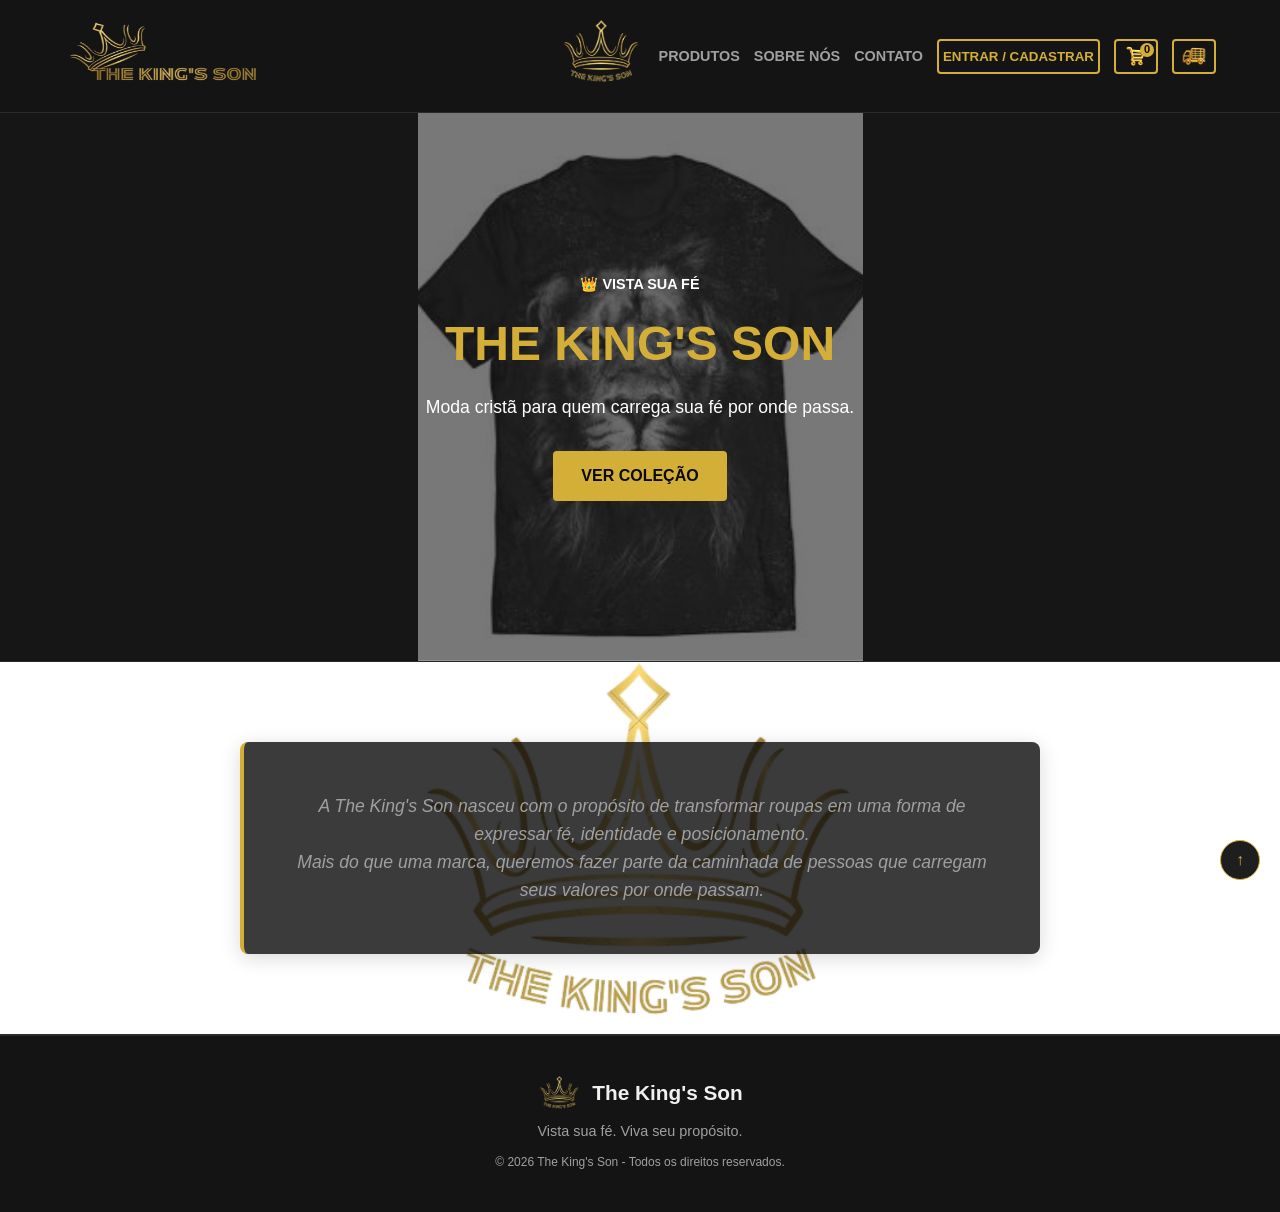
<file: index.html>
<!DOCTYPE html>
<html lang="pt-BR">
<head>
    <meta charset="UTF-8">
    <meta name="viewport" content="width=device-width, initial-scale=1.0">
    <meta name="keywords" content="moda cristã, roupas cristãs, moda evangélica masculina, roupas evangélicas modernas, streetwear cristão, vestuário cristão, camiseta cristã, camiseta evangélica masculina, camiseta com frase bíblica, camiseta com estampa de Jesus, camiseta cristã streetwear, camiseta cristã personalizada, moletom cristão, moletom evangélico, blusa de frio cristã, moletom com frase bíblica, roupas cristãs de inverno, roupas cristãs streetwear, camiseta gospel estilosa, moda cristã urbana, roupas com mensagens de fé, camiseta cristã masculina e The King's Son roupas cristãs">
    <meta name="author" content="Carmen Caroline, Guilherme Lucca, Maryane Aparecida">
    <meta property="og:title" content="The King's Son | Vista sua Fé">
    <meta property="og:description" content="Moda cristã com identidade, estilo e propósito. Conheça a The King's Son e expresse sua fé através do seu estilo.">
    <meta property="og:type" content="website">
    <meta name="robots" content="index, follow">
    <title>The King's Son | Moda Cristã</title>
    <link rel="stylesheet" href="style.css">
</head>
<body id="topo">
    <!-- CABEÇALHO DA PÁGINA -->
    <header>
        <div class="logo">
            <img src="./imagens/logotexto.png" alt="Logo da Loja">
        </div>
        <nav aria-label="Navegação Principal">
            <a href="#topo"><img class="logoinicio" src="./imagens/logopng.png" alt="Logo da marca The King's Son" title="Início"></a>
            <a href="./produtos.html">PRODUTOS</a>
            <a href="./sobrenos.html">SOBRE NÓS</a>
            <a href="./contato.html">CONTATO</a>
            <button type="button" id="botao-login-modal" class="botao-entrar">ENTRAR / CADASTRAR</button>
            <!-- Botão de acionamento do carrinho ajustado para corresponder ao JS -->
            <button type="button" id="botao-carrinho" class="botao-carrinho" aria-label="Abrir carrinho de compras">
                <img src="./imagens/carrinho.png" alt="Carrinho de compras" class="icone-carrinho-img" title="Meu Carrinho">
                <!-- Contador de itens sobreposto -->
                <span id="contador-carrinho" class="contador-carrinho">0</span>
            </button>
            <button type="button" id="botao-pedidos" class="botao-pedidos" aria-label="Abrir meus pedidos">
                <a href="./meuspedidos.html"><img src="./imagens/caminhao.png" alt="Minhas compras" class="icone-pedidos-img" title="Meus pedidos"></a>
            </button>
        </nav>
    </header>
    <!-- CORPO DA PÁGINA -->
    <main>
        <section class="banner">
            <div class="banner-texto">
                <p class="frase">👑 VISTA SUA FÉ</p>
                <h2>THE KING'S SON</h2>
                <p>Moda cristã para quem carrega sua fé por onde passa.</p>
                <a href="./produtos.html" class="botao">VER COLEÇÃO</a>
            </div>
        </section>
        <section class="faixa-intro">
            <div class="intro">
                <p>A The King's Son nasceu com o propósito de transformar roupas em uma forma de expressar fé, identidade e posicionamento.</p>
                <p>Mais do que uma marca, queremos fazer parte da caminhada de pessoas que carregam seus valores por onde passam.</p>
            </div>
        </section>
    </main>
    <!-- MODAL DE LOGIN E CADASTRO -->
    <div id="modal-auth" class="modal-container" role="dialog" aria-modal="true" aria-labelledby="titulo-modal">
        <div class="modal-conteudo">
            <button type="button" class="fechar-modal" id="fechar-modal" aria-label="Fechar modal">&times;</button>
            <div class="modal-abas">
                <button type="button" class="aba-botao ativa" id="aba-login">Entrar</button>
                <button type="button" class="aba-botao" id="aba-cadastro">Cadastrar</button>
            </div>
            <!-- FORMULÁRIO DE LOGIN -->
            <form id="form-login" class="form-auth ativa">
                <h3 id="titulo-modal">Acesse sua conta</h3>
                <div class="grupo-input">
                    <label for="login-email">E-mail</label>
                    <input type="email" id="login-email" required placeholder="seu@email.com" autocomplete="email">
                </div>
                <div class="grupo-input">
                    <label for="login-senha">Senha</label>
                    <input type="password" id="login-senha" required placeholder="********" autocomplete="current-password">
                </div>
                <button type="submit" class="botao-submit">ENTRAR</button>
            </form>
            <!-- FORMULÁRIO DE CADASTRO -->
            <form id="form-cadastro" class="form-auth">
                <h3>Crie sua conta</h3>
                <div class="grupo-input">
                    <label for="cad-nome">Nome Completo</label>
                    <input type="text" id="cad-nome" required placeholder="Seu nome" autocomplete="name">
                </div>
                <div class="grupo-input">
                    <label for="cad-email">E-mail</label>
                    <input type="email" id="cad-email" required placeholder="seu@email.com" autocomplete="email">
                </div>
                <div class="grupo-input">
                    <label for="cad-senha">Senha</label>
                    <input type="password" id="cad-senha" required placeholder="Mínimo 6 caracteres" minlength="6" autocomplete="new-password">
                </div>
                <button type="submit" class="botao-submit">CRIAR CONTA</button>
            </form>
        </div>
    </div>
    <!-- GAVETA LATERAL DO CARRINHO -->
    <div id="carrinho-modal" class="carrinho-drawer" role="dialog" aria-modal="true" aria-label="Carrinho de Compras">
        <div class="carrinho-conteudo">
            <div class="carrinho-cabecalho">
                <h3>Seu Carrinho</h3>
                <button type="button" id="fechar-carrinho" aria-label="Fechar carrinho">&times;</button>
            </div>
            <div id="itens-carrinho" class="carrinho-itens">
                <!-- Os itens serão inseridos via JS -->
            </div>
            <div class="carrinho-rodape">
                <p>Total: <strong>R$ <span id="total-carrinho">0,00</span></strong></p>
                <a href="finalizarcompra.html" id="botao-finalizar-compra" class="botao-comprar">Finalizar Compra</a>
            </div>
        </div>
    </div>
    <!-- RODAPÉ DA PÁGINA -->
    <footer>
        <div class="footer-marca">
            <img src="./imagens/logopng.png" alt="Logo The King's Son">
            <h3>The King's Son</h3>
        </div>
        <p>Vista sua fé. Viva seu propósito.</p>
        <p class="copyright">© 2026 The King's Son - Todos os direitos reservados.</p>
    </footer>
    <!-- BOTÃO VOLTAR AO TOPO -->
    <a href="#topo" class="voltar-topo" aria-label="Voltar ao topo da página" title="Voltar ao topo">↑</a>
    <!-- SCRIPTS EXTERNOS -->
    <script type="text/javascript" src="script.js"></script>
</body>
</html>
</file>
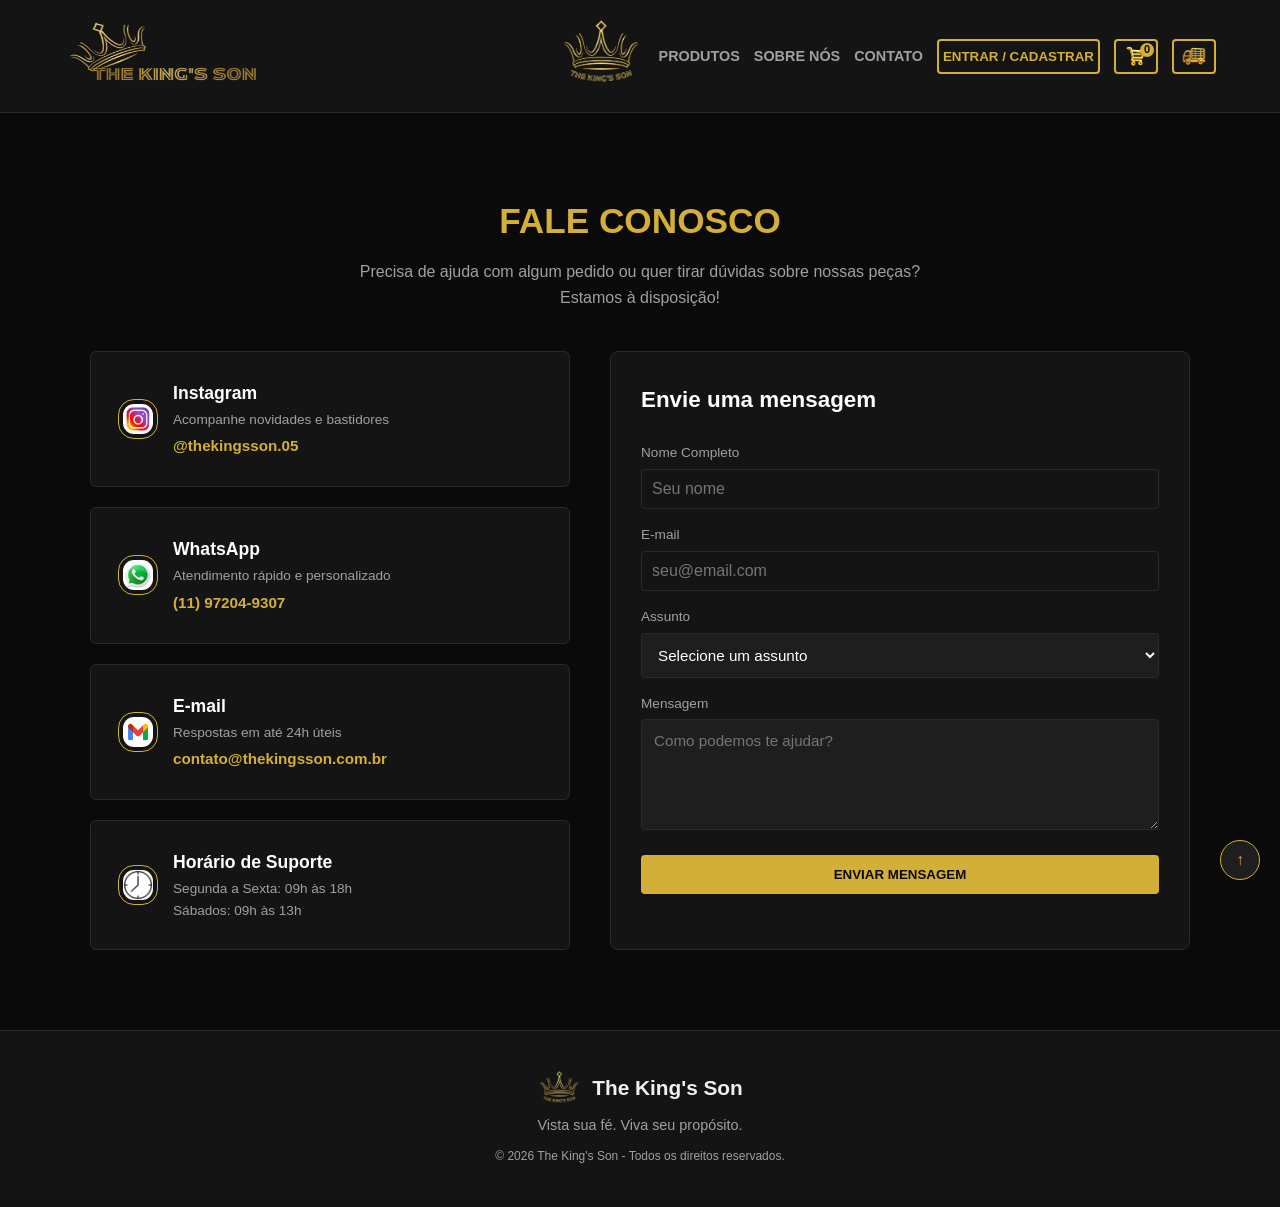
<file: contato.html>
<!DOCTYPE html>
<html lang="pt-BR">
<head>
    <meta charset="UTF-8">
    <meta name="viewport" content="width=device-width, initial-scale=1.0">
    <meta name="keywords" content="moda cristã, roupas cristãs, moda evangélica masculina, roupas evangélicas modernas, streetwear cristão, vestuário cristão, camiseta cristã, camiseta evangélica masculina, camiseta com frase bíblica, camiseta com estampa de Jesus, camiseta cristã streetwear, camiseta cristã personalizada, moletom cristão, moletom evangélico, blusa de frio cristã, moletom com frase bíblica, roupas cristãs de inverno, roupas cristãs streetwear, camiseta gospel estilosa, moda cristã urbana, roupas com mensagens de fé, camiseta cristã masculina e The King's Son roupas cristãs">
    <meta name="author" content="Carmen Caroline, Guilherme Lucca, Maryane Aparecida">
    <meta property="og:title" content="The King's Son | Vista sua Fé">
    <meta property="og:description" content="Moda cristã com identidade, estilo e propósito. Conheça a The King's Son e expresse sua fé através do seu estilo.">
    <meta property="og:type" content="website">
    <meta name="robots" content="index, follow">
    <title>The King's Son | Contato</title>
    <link rel="stylesheet" href="style.css">
</head>
<body id="topo">
    <!-- CABEÇALHO DA PÁGINA -->
    <header>
        <div class="logo">
            <img src="./imagens/logotexto.png" alt="Logo da Loja">
        </div>
        <nav aria-label="Navegação Principal">
            <a href="./index.html"><img class="logoinicio" src="./imagens/logopng.png" alt="Logo da marca The King's Son" title="Início"></a>
            <a href="./produtos.html">PRODUTOS</a>
            <a href="./sobrenos.html">SOBRE NÓS</a>
            <a href="#topo">CONTATO</a>
            <button type="button" id="botao-login-modal" class="botao-entrar">ENTRAR / CADASTRAR</button>
            <!-- Botão de acionamento do carrinho ajustado para corresponder ao JS -->
            <button type="button" id="botao-carrinho" class="botao-carrinho" aria-label="Abrir carrinho de compras">
                <img src="./imagens/carrinho.png" alt="Carrinho de compras" class="icone-carrinho-img" title="Meu Carrinho">
                <!-- Contador de itens sobreposto -->
                <span id="contador-carrinho" class="contador-carrinho">0</span>
            </button>
            <button type="button" id="botao-pedidos" class="botao-pedidos" aria-label="Abrir meus pedidos">
                <a href="./meuspedidos.html"><img src="./imagens/caminhao.png" alt="Minhas compras" class="icone-pedidos-img" title="Meus pedidos"></a>
            </button>
        </nav>
    </header>
    <!-- CORPO DA PÁGINA -->
    <main>
        <!-- SEÇÃO DE CONTATO E ATENDIMENTO -->
        <section class="contato-secao">
            <div class="contato-container">
                <!-- CABEÇALHO DA SEÇÃO -->
                <div class="contato-header">
                    <h2>FALE CONOSCO</h2>
                    <p>Precisa de ajuda com algum pedido ou quer tirar dúvidas sobre nossas peças? Estamos à disposição!</p>
                </div>
                <div class="contato-conteudo">
                <!-- CANAIS DE ATENDIMENTO E REDES SOCIAIS -->
                    <div class="contato-info">
                        <div class="info-card">
                            <img src="./imagens/instagram.jpg" alt="Ícone do Instagram" class="info-img">
                            <div class="info-texto">
                                <h3>Instagram</h3>
                                <p>Acompanhe novidades e bastidores</p>
                                <a href="https://www.instagram.com/thekingsson.05?stkn=bnY3dXJkcWxwdWU1" target="_blank" rel="noopener noreferrer" class="link-destaque">@thekingsson.05</a>
                            </div>
                        </div>
                        <div class="info-card">
                            <img src="./imagens/whatsapp.jpg" alt="Ícone do WhatsApp" class="info-img">
                            <div class="info-texto">
                                <h3>WhatsApp</h3>
                                <p>Atendimento rápido e personalizado</p>
                                <a href="https://wa.me/5511972049307" target="_blank" rel="noopener noreferrer" class="link-destaque">(11) 97204-9307</a>
                            </div>
                        </div>
                        <div class="info-card">
                            <img src="./imagens/gmail.jpg" alt="Ícone de E-mail" class="info-img">
                            <div class="info-texto">
                                <h3>E-mail</h3>
                                <p>Respostas em até 24h úteis</p>
                                <a href="https://mail.google.com/mail/?view=cm&amp;fs=1&amp;to=contato@thekingsson.com.br&amp;su=Suporte%20The%20Kings%20Sons" target="_blank" rel="noopener noreferrer" class="link-destaque">contato@thekingsson.com.br</a>
                            </div>
                        </div>
                        <div class="info-card horarios">
                            <img src="./imagens/relogio.jpg" alt="Ícone do Horário de Suporte" class="info-img">
                            <div class="info-texto">
                                <h3>Horário de Suporte</h3>
                                <p>Segunda a Sexta: 09h às 18h</p>
                                <p>Sábados: 09h às 13h</p>
                            </div>
                        </div>
                    </div>
                    <!-- FORMULÁRIO DE MENSAGEM DIRETA -->
                    <form id="form-contato" class="contato-form">
                        <h3>Envie uma mensagem</h3>
                        <div class="grupo-input">
                            <label for="contato-nome">Nome Completo</label>
                            <input type="text" id="contato-nome" required placeholder="Seu nome">
                        </div>
                        <div class="grupo-input">
                            <label for="contato-email">E-mail</label>
                            <input type="email" id="contato-email" required placeholder="seu@email.com" autocomplete="email">
                        </div>
                        <div class="grupo-input">
                            <label for="contato-assunto">Assunto</label>
                            <select id="contato-assunto" required>
                                <option value="" disabled selected>Selecione um assunto</option>
                                <option value="duvida-produto">Dúvida sobre produtos/tamanhos/cores</option>
                                <option value="status-pedido">Status do meu pedido</option>
                                <option value="troca-devolucao">Troca ou devolução</option><option value="cancelamento-reembolso">Cancelamento/Reembolso</option>
                                <option value="outro">Outros assuntos</option>
                            </select>
                        </div>
                        <div class="grupo-input">
                            <label for="contato-mensagem">Mensagem</label>
                            <textarea id="contato-mensagem" rows="5" required placeholder="Como podemos te ajudar?"></textarea>
                        </div>
                        <button type="submit" class="botao-submit">ENVIAR MENSAGEM</button>
                    </form>
                </div>
            </div>
        </section>
    </main>
    <!-- MODAL DE LOGIN E CADASTRO -->
    <div id="modal-auth" class="modal-container" role="dialog" aria-modal="true" aria-labelledby="titulo-modal">
        <div class="modal-conteudo">
            <button type="button" class="fechar-modal" id="fechar-modal" aria-label="Fechar modal">&times;</button>
            <div class="modal-abas">
                <button type="button" class="aba-botao ativa" id="aba-login">Entrar</button>
                <button type="button" class="aba-botao" id="aba-cadastro">Cadastrar</button>
            </div>
            <!-- FORMULÁRIO DE LOGIN -->
            <form id="form-login" class="form-auth ativa">
                <h3 id="titulo-modal">Acesse sua conta</h3>
                <div class="grupo-input">
                    <label for="login-email">E-mail</label>
                    <input type="email" id="login-email" required placeholder="seu@email.com" autocomplete="email">
                </div>
                <div class="grupo-input">
                    <label for="login-senha">Senha</label>
                    <input type="password" id="login-senha" required placeholder="********" autocomplete="current-password">
                </div>
                <button type="submit" class="botao-submit">ENTRAR</button>
            </form>
            <!-- FORMULÁRIO DE CADASTRO -->
            <form id="form-cadastro" class="form-auth">
                <h3>Crie sua conta</h3>
                <div class="grupo-input">
                    <label for="cad-nome">Nome Completo</label>
                    <input type="text" id="cad-nome" required placeholder="Seu nome" autocomplete="name">
                </div>
                <div class="grupo-input">
                    <label for="cad-email">E-mail</label>
                    <input type="email" id="cad-email" required placeholder="seu@email.com" autocomplete="email">
                </div>
                <div class="grupo-input">
                    <label for="cad-senha">Senha</label>
                    <input type="password" id="cad-senha" required placeholder="Mínimo 6 caracteres" minlength="6" autocomplete="new-password">
                </div>
                <button type="submit" class="botao-submit">CRIAR CONTA</button>
            </form>
        </div>
    </div>
    <!-- GAVETA LATERAL DO CARRINHO -->
    <div id="carrinho-modal" class="carrinho-drawer" role="dialog" aria-modal="true" aria-label="Carrinho de Compras">
        <div class="carrinho-conteudo">
            <div class="carrinho-cabecalho">
                <h3>Seu Carrinho</h3>
                <button type="button" id="fechar-carrinho" aria-label="Fechar carrinho">&times;</button>
            </div>
            <div id="itens-carrinho" class="carrinho-itens">
                <!-- Os itens serão inseridos via JS -->
            </div>
            <div class="carrinho-rodape">
                <p>Total: <strong>R$ <span id="total-carrinho">0,00</span></strong></p>
                <a href="finalizarcompra.html" id="botao-finalizar-compra" class="botao-comprar">Finalizar Compra</a>
            </div>
        </div>
    </div>
    <!-- RODAPÉ DA PÁGINA -->
    <footer>
        <div class="footer-marca">
            <img src="./imagens/logopng.png" alt="Logo The King's Son">
            <h3>The King's Son</h3>
        </div>
        <p>Vista sua fé. Viva seu propósito.</p>
        <p class="copyright">© 2026 The King's Son - Todos os direitos reservados.</p>
    </footer>
    <!-- BOTÃO VOLTAR AO TOPO -->
    <a href="#topo" class="voltar-topo" aria-label="Voltar ao topo da página" title="Voltar ao topo">↑</a>
    <!-- SCRIPTS EXTERNOS -->
    <script type="text/javascript" src="script.js"></script>
</body>
</html>
</file>
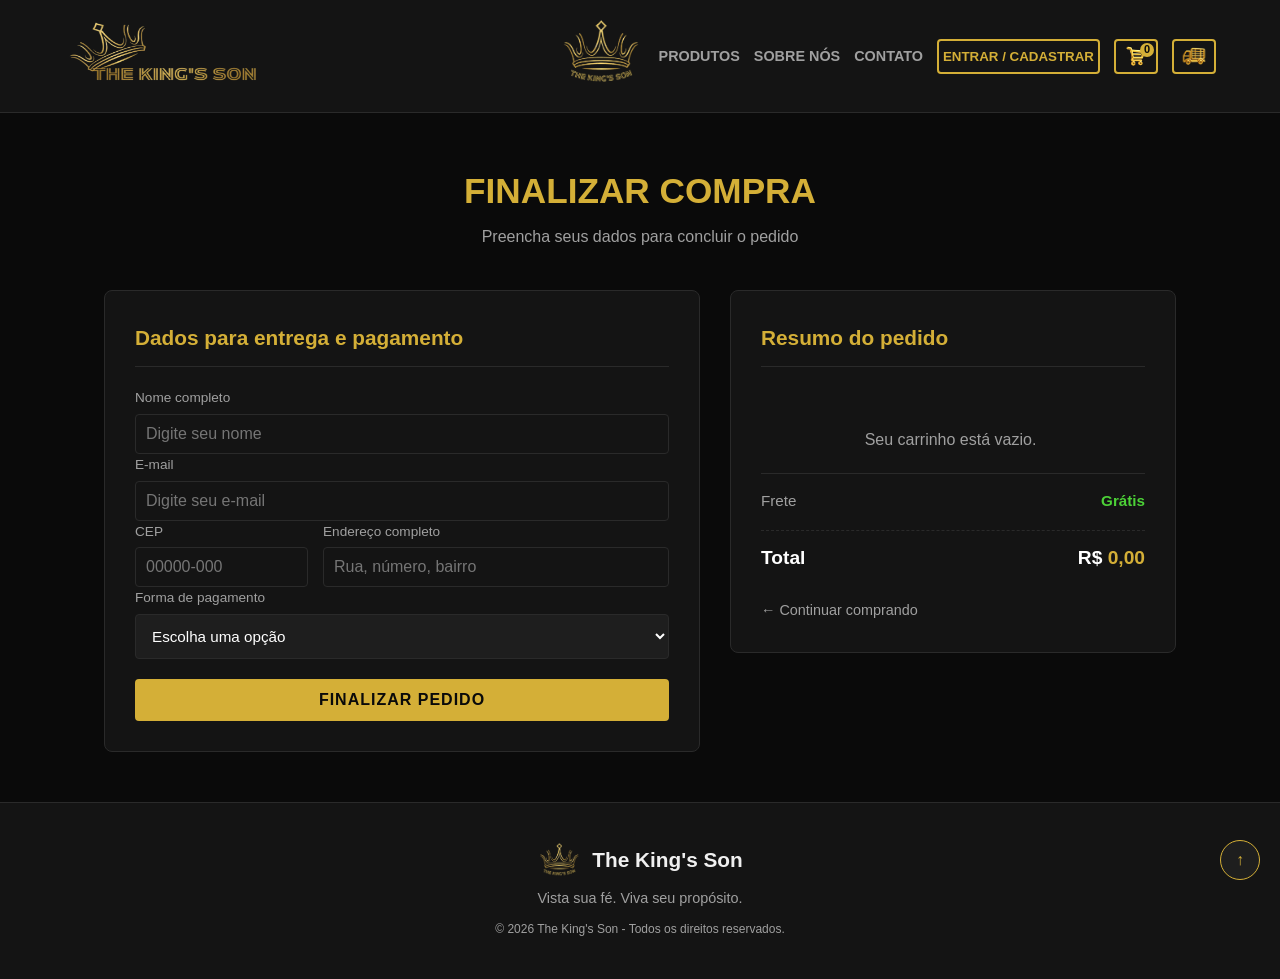
<file: finalizarcompra.html>
<!DOCTYPE html>
<html lang="pt-BR">
<head>
    <meta charset="UTF-8">
    <meta name="viewport" content="width=device-width, initial-scale=1.0">
    <meta name="keywords" content="moda cristã, roupas cristãs, moda evangélica masculina, roupas evangélicas modernas, streetwear cristão, vestuário cristão, camiseta cristã, camiseta evangélica masculina, camiseta com frase bíblica, camiseta com estampa de Jesus, camiseta cristã streetwear, camiseta cristã personalizada, moletom cristão, moletom evangélico, blusa de frio cristã, moletom com frase bíblica, roupas cristãs de inverno, roupas cristãs streetwear, camiseta gospel estilosa, moda cristã urbana, roupas com mensagens de fé, camiseta cristã masculina e The King's Son roupas cristãs">
    <meta name="author" content="Carmen Caroline, Guilherme Lucca, Maryane Aparecida">
    <meta property="og:title" content="The King's Son | Vista sua Fé">
    <meta property="og:description" content="Moda cristã com identidade, estilo e propósito. Conheça a The King's Son e expresse sua fé através do seu estilo.">
    <meta property="og:type" content="website">
    <meta name="robots" content="index, follow">
    <title>The King's Son | Compras</title>
    <link rel="stylesheet" href="style.css">
</head>
<body id="topo">
    <!-- CABEÇALHO DA PÁGINA -->
    <header>
        <div class="logo">
            <img src="./imagens/logotexto.png" alt="Logo da Loja">
        </div>
        <nav aria-label="Navegação Principal">
            <a href="./index.html"><img class="logoinicio" src="./imagens/logopng.png" alt="Logo da marca The King's Son" title="Início"></a>
            <a href="./produtos.html">PRODUTOS</a>
            <a href="./sobrenos.html">SOBRE NÓS</a>
            <a href="./contato.html">CONTATO</a>
            <button type="button" id="botao-login-modal" class="botao-entrar">ENTRAR / CADASTRAR</button>
            <button type="button" id="botao-carrinho" class="botao-carrinho" aria-label="Abrir carrinho de compras">
                <img src="./imagens/carrinho.png" alt="Carrinho de compras" class="icone-carrinho-img" title="Meu Carrinho">
                <span id="contador-carrinho" class="contador-carrinho">0</span>
            </button>
            <button type="button" id="botao-pedidos" class="botao-pedidos" aria-label="Abrir meus pedidos">
                <a href="./meuspedidos.html"><img src="./imagens/caminhao.png" alt="Minhas compras" class="icone-pedidos-img" title="Meus pedidos"></a>
            </button>
        </nav>
    </header>
    <!-- CORPO DA PÁGINA -->
    <main class="checkout-secao">
        <div class="checkout-header">
            <h2>FINALIZAR COMPRA</h2>
            <p class="subtitulo">Preencha seus dados para concluir o pedido</p>
        </div>
        <div class="checkout-container">
            <!-- FORMULÁRIO DE ENTREGA E PAGAMENTO -->
            <section class="formulario">
                <h3>Dados para entrega e pagamento</h3>
                <form id="form-checkout">
                    <div class="grupo-input">
                        <label for="nome-checkout">Nome completo</label>
                        <input type="text" id="nome-checkout" placeholder="Digite seu nome" required autocomplete="name">
                    </div>
                    <div class="grupo-input">
                        <label for="email-checkout">E-mail</label>
                        <input type="email" id="email-checkout" placeholder="Digite seu e-mail" required autocomplete="email">
                    </div>
                    <div class="campo-duplo">
                        <div class="grupo-input">
                            <label for="cep-checkout">CEP</label>
                            <input type="text" id="cep-checkout" placeholder="00000-000" maxlength="9" inputmode="numeric" required>
                        </div>
                        <div class="grupo-input flex-2">
                            <label for="endereco-checkout">Endereço completo</label>
                            <input type="text" id="endereco-checkout" placeholder="Rua, número, bairro" required autocomplete="street-address">
                        </div>
                    </div>
                    <div class="grupo-input">
                        <label for="pagamento-checkout">Forma de pagamento</label>
                        <select id="pagamento-checkout" required>
                            <option value="">Escolha uma opção</option>
                            <option value="cartao-credito">Cartão de Crédito</option>
                            <option value="cartao-debito">Cartão de Débito</option>
                            <option value="pix">Pix (Aprovação Instantânea)</option>
                        </select>
                    </div>
                    <!-- BOX DINÂMICA: CARTÃO DE CRÉDITO OU DÉBITO -->
                    <div id="box-pagamento-cartao" class="box-dinamica-pagamento escondido">
                        <h4>Dados do Cartão</h4>
                        <div class="grupo-input">
                            <label for="cartao-apelido">Apelido do Cartão <span class="opcional">(Opcional)</span></label>
                            <input type="text" id="cartao-apelido" placeholder="Ex: Meu Cartão Principal">
                        </div>
                        <div class="campo-duplo">
                            <div class="grupo-input flex-2">
                                <label for="cartao-nome">Nome impresso no cartão</label>
                                <input type="text" id="cartao-nome" placeholder="Como no cartão">
                            </div>
                            <div class="grupo-input">
                                <label for="cartao-bandeira">Bandeira</label>
                                <select id="cartao-bandeira">
                                    <option value="">Selecione</option>
                                    <option value="visa">Visa</option>
                                    <option value="mastercard">Mastercard</option>
                                    <option value="elo">Elo</option>
                                    <option value="hipercard">Hipercard</option>
                                    <option value="amex">American Express</option>
                                </select>
                            </div>
                        </div>
                        <div class="campo-duplo">
                            <div class="grupo-input flex-2">
                                <label for="cartao-numero">Número do cartão</label>
                                <input type="text" id="cartao-numero" placeholder="0000 0000 0000 0000" maxlength="19" inputmode="numeric">
                            </div>
                            <div class="grupo-input">
                                <label for="cartao-cpf">CPF do Titular</label>
                                <input type="text" id="cartao-cpf" placeholder="000.000.000-00" maxlength="14" inputmode="numeric">
                            </div>
                        </div>
                        <div class="campo-duplo">
                            <div class="grupo-input">
                                <label for="cartao-validade">Data de validade</label>
                                <input type="text" id="cartao-validade" placeholder="MM/AA" maxlength="5" inputmode="numeric">
                            </div>
                            <div class="grupo-input">
                                <label for="cartao-cvv">CVV</label>
                                <input type="password" id="cartao-cvv" placeholder="123" maxlength="4" inputmode="numeric">
                            </div>
                        </div>
                    </div>
                    <!-- BOX DINÂMICA: PIX -->
                    <div id="box-pagamento-pix" class="box-dinamica-pagamento escondido">
                        <h4>Pagamento via Pix</h4>
                        <p class="instrucao-pix">Escolha pagar via Pix pelo seu Internet Banking ou app de pagamentos. Depois, cole o seguinte código:</p>
                        <div class="container-codigo-pix">
                            <input type="text" id="codigo-pix" readonly>
                            <button type="button" id="btn-copiar-pix" class="botao-copiar-pix">Copiar Código</button>
                        </div>
                        <span id="mensagem-copiado" class="mensagem-copiado escondido">✓ Código Pix copiado!</span>
                    </div>
                    <button type="submit" class="botao-submit botao-checkout">FINALIZAR PEDIDO</button>
                </form>
            </section>
            <!-- RESUMO DO PEDIDO -->
            <section class="resumo">
                <h3>Resumo do pedido</h3>
                <div id="resumo-itens-container" class="resumo-itens">
                    <!-- Itens inseridos via JS -->
                </div>
                <div class="resumo-calculo">
                    <div class="resumo-linha">
                        <span>Frete</span>
                        <span class="destaque-frete">Grátis</span>
                    </div>
                    <div class="resumo-linha total">
                        <span>Total</span>
                        <span>R$ <span id="total-checkout">0,00</span></span>
                    </div>
                </div>
                <a href="./produtos.html" class="voltar-loja">← Continuar comprando</a>
            </section>
        </div>
    </main>
    <!-- MODAL DE LOGIN E CADASTRO -->
    <div id="modal-auth" class="modal-container" role="dialog" aria-modal="true" aria-labelledby="titulo-modal">
        <div class="modal-conteudo">
            <button type="button" class="fechar-modal" id="fechar-modal" aria-label="Fechar modal">&times;</button>
            <div class="modal-abas">
                <button type="button" class="aba-botao ativa" id="aba-login">Entrar</button>
                <button type="button" class="aba-botao" id="aba-cadastro">Cadastrar</button>
            </div>
            <form id="form-login" class="form-auth ativa">
                <h3 id="titulo-modal">Acesse sua conta</h3>
                <div class="grupo-input">
                    <label for="login-email">E-mail</label>
                    <input type="email" id="login-email" required placeholder="seu@email.com" autocomplete="email">
                </div>
                <div class="grupo-input">
                    <label for="login-senha">Senha</label>
                    <input type="password" id="login-senha" required placeholder="********" autocomplete="current-password">
                </div>
                <button type="submit" class="botao-submit">ENTRAR</button>
            </form>
            <form id="form-cadastro" class="form-auth">
                <h3>Crie sua conta</h3>
                <div class="grupo-input">
                    <label for="cad-nome">Nome Completo</label>
                    <input type="text" id="cad-nome" required placeholder="Seu nome" autocomplete="name">
                </div>
                <div class="grupo-input">
                    <label for="cad-email">E-mail</label>
                    <input type="email" id="cad-email" required placeholder="seu@email.com" autocomplete="email">
                </div>
                <div class="grupo-input">
                    <label for="cad-senha">Senha</label>
                    <input type="password" id="cad-senha" required placeholder="Mínimo 6 caracteres" minlength="6" autocomplete="new-password">
                </div>
                <button type="submit" class="botao-submit">CRIAR CONTA</button>
            </form>
        </div>
    </div>
    <!-- GAVETA LATERAL DO CARRINHO -->
    <div id="carrinho-modal" class="carrinho-drawer" role="dialog" aria-modal="true" aria-label="Carrinho de Compras">
        <div class="carrinho-conteudo">
            <div class="carrinho-cabecalho">
                <h3>Seu Carrinho</h3>
                <button type="button" id="fechar-carrinho" aria-label="Fechar carrinho">&times;</button>
            </div>
            <div id="itens-carrinho" class="carrinho-itens"></div>
            <div class="carrinho-rodape">
                <p>Total: <strong>R$ <span id="total-carrinho">0,00</span></strong></p>
                <a href="finalizarcompra.html" id="botao-finalizar-compra" class="botao-finalizar">Finalizar Compra</a>
            </div>
        </div>
    </div>
    <!-- RODAPÉ DA PÁGINA -->
    <footer>
        <div class="footer-marca">
            <img src="./imagens/logopng.png" alt="Logo The King's Son">
            <h3>The King's Son</h3>
        </div>
        <p>Vista sua fé. Viva seu propósito.</p>
        <p class="copyright">© 2026 The King's Son - Todos os direitos reservados.</p>
    </footer>
    <!-- BOTÃO VOLTAR AO TOPO -->
    <a href="#topo" class="voltar-topo" aria-label="Voltar ao topo da página" title="Voltar ao topo">↑</a>

    <!-- SCRIPTS EXTERNOS -->
    <script type="text/javascript" src="script.js"></script>
</body>
</html>
</file>
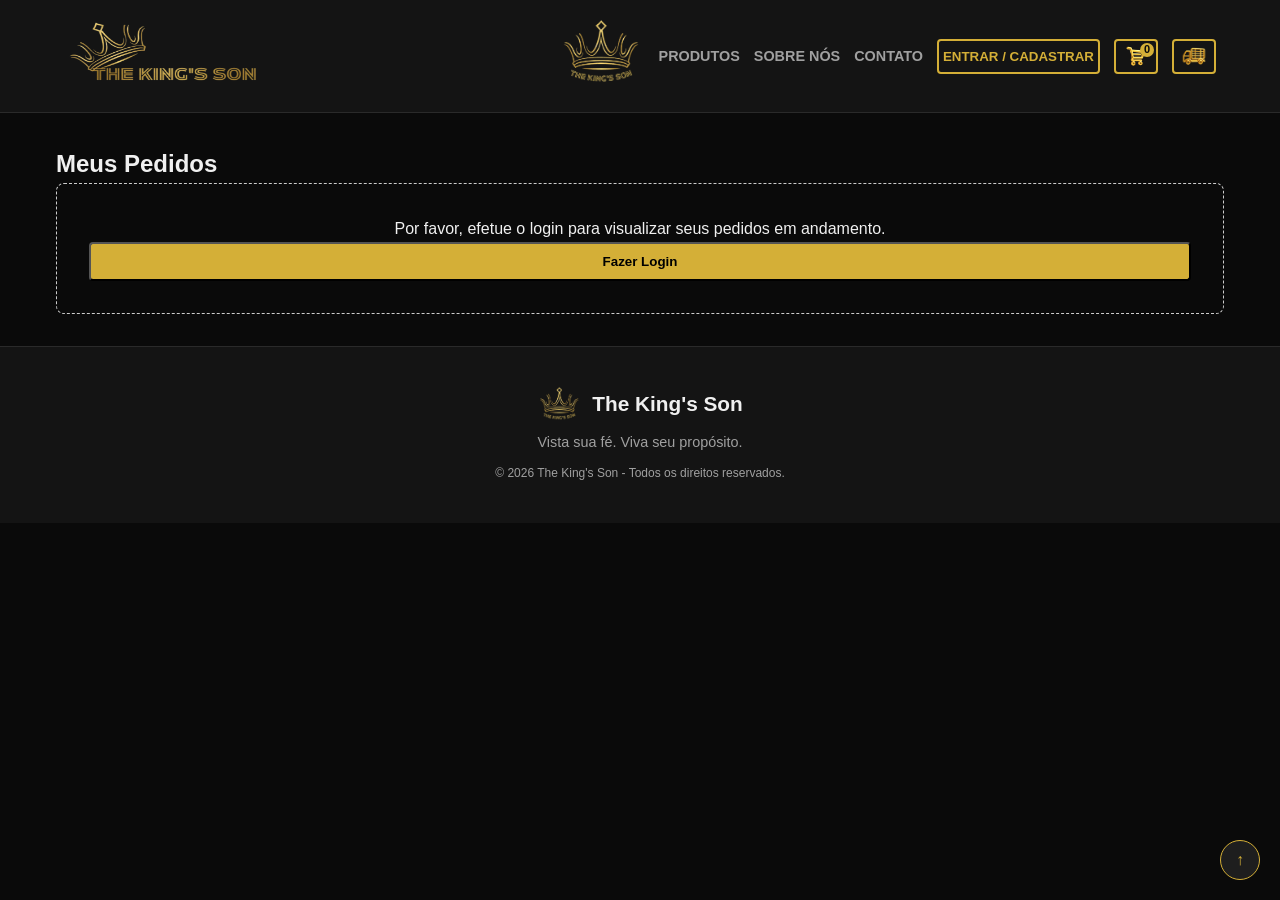
<file: meuspedidos.html>
<!DOCTYPE html>
<html lang="pt-BR">
<head>
    <meta charset="UTF-8">
    <meta name="viewport" content="width=device-width, initial-scale=1.0">
    <meta name="keywords" content="moda cristã, roupas cristãs, moda evangélica masculina, roupas evangélicas modernas, streetwear cristão, vestuário cristão, camiseta cristã, camiseta evangélica masculina, camiseta com frase bíblica, camiseta com estampa de Jesus, camiseta cristã streetwear, camiseta cristã personalizada, moletom cristão, moletom evangélico, blusa de frio cristã, moletom com frase bíblica, roupas cristãs de inverno, roupas cristãs streetwear, camiseta gospel estilosa, moda cristã urbana, roupas com mensagens de fé, camiseta cristã masculina e The King's Son roupas cristãs">
    <meta name="author" content="Carmen Caroline, Guilherme Lucca, Maryane Aparecida">
    <meta property="og:title" content="The King's Son | Vista sua Fé">
    <meta property="og:description" content="Moda cristã com identidade, estilo e propósito. Conheça a The King's Son e expresse sua fé através do seu estilo.">
    <meta property="og:type" content="website">
    <meta name="robots" content="index, follow">
    <title>The King's Son | Meus Pedidos</title>
    <link rel="stylesheet" href="style.css">
</head>
<body id="topo">
    <!-- CABEÇALHO DA PÁGINA -->
    <header>
        <div class="logo">
            <img src="./imagens/logotexto.png" alt="Logo da Loja">
        </div>
        <nav aria-label="Navegação Principal">
            <a href="./index.html"><img class="logoinicio" src="./imagens/logopng.png" alt="Logo da marca The King's Son" title="Início"></a>
            <a href="./produtos.html">PRODUTOS</a>
            <a href="./sobrenos.html">SOBRE NÓS</a>
            <a href="./contato.html">CONTATO</a>
            <button type="button" id="botao-login-modal" class="botao-entrar">ENTRAR / CADASTRAR</button>
            <!-- Botão de acionamento do carrinho ajustado para corresponder ao JS -->
            <button type="button" id="botao-carrinho" class="botao-carrinho" aria-label="Abrir carrinho de compras">
                <img src="./imagens/carrinho.png" alt="Carrinho de compras" class="icone-carrinho-img" title="Meu Carrinho">
                <!-- Contador de itens sobreposto -->
                <span id="contador-carrinho" class="contador-carrinho">0</span>
            </button>
            <button type="button" id="botao-pedidos" class="botao-pedidos" aria-label="Abrir meus pedidos">
                <a href="./meuspedidos.html"><img src="./imagens/caminhao.png" alt="Minhas compras" class="icone-pedidos-img" title="Meus pedidos"></a>
            </button>
        </nav>
    </header>
    <!-- CORPO DA PÁGINA -->
    <main>
        <!-- SECÇÃO MEUS PEDIDOS -->
        <section id="meus-pedidos" class="secao-pedidos">
            <h2>Meus Pedidos</h2>
            <div id="conteudo-meus-pedidos">
                <!-- O JavaScript irá inserir aqui os pedidos ou a mensagem de login -->
            </div>
        </section>
    </main>
    <!-- MODAL DE LOGIN E CADASTRO -->
    <div id="modal-auth" class="modal-container" role="dialog" aria-modal="true" aria-labelledby="titulo-modal">
        <div class="modal-conteudo">
            <button type="button" class="fechar-modal" id="fechar-modal" aria-label="Fechar modal">&times;</button>
            <div class="modal-abas">
                <button type="button" class="aba-botao ativa" id="aba-login">Entrar</button>
                <button type="button" class="aba-botao" id="aba-cadastro">Cadastrar</button>
            </div>
            <!-- FORMULÁRIO DE LOGIN -->
            <form id="form-login" class="form-auth ativa">
                <h3 id="titulo-modal">Acesse sua conta</h3>
                <div class="grupo-input">
                    <label for="login-email">E-mail</label>
                    <input type="email" id="login-email" required placeholder="seu@email.com" autocomplete="email">
                </div>
                <div class="grupo-input">
                    <label for="login-senha">Senha</label>
                    <input type="password" id="login-senha" required placeholder="********" autocomplete="current-password">
                </div>
                <button type="submit" class="botao-submit">ENTRAR</button>
            </form>
            <!-- FORMULÁRIO DE CADASTRO -->
            <form id="form-cadastro" class="form-auth">
                <h3>Crie sua conta</h3>
                <div class="grupo-input">
                    <label for="cad-nome">Nome Completo</label>
                    <input type="text" id="cad-nome" required placeholder="Seu nome" autocomplete="name">
                </div>
                <div class="grupo-input">
                    <label for="cad-email">E-mail</label>
                    <input type="email" id="cad-email" required placeholder="seu@email.com" autocomplete="email">
                </div>
                <div class="grupo-input">
                    <label for="cad-senha">Senha</label>
                    <input type="password" id="cad-senha" required placeholder="Mínimo 6 caracteres" minlength="6" autocomplete="new-password">
                </div>
                <button type="submit" class="botao-submit">CRIAR CONTA</button>
            </form>
        </div>
    </div>
    <!-- GAVETA LATERAL DO CARRINHO -->
    <div id="carrinho-modal" class="carrinho-drawer" role="dialog" aria-modal="true" aria-label="Carrinho de Compras">
        <div class="carrinho-conteudo">
            <div class="carrinho-cabecalho">
                <h3>Seu Carrinho</h3>
                <button type="button" id="fechar-carrinho" aria-label="Fechar carrinho">&times;</button>
            </div>
            <div id="itens-carrinho" class="carrinho-itens">
                <!-- Os itens serão inseridos via JS -->
            </div>
            <div class="carrinho-rodape">
                <p>Total: <strong>R$ <span id="total-carrinho">0,00</span></strong></p>
                <a href="finalizarcompra.html" id="botao-finalizar-compra" class="botao-comprar">Finalizar Compra</a>
            </div>
        </div>
    </div>
    <!-- RODAPÉ DA PÁGINA -->
    <footer>
        <div class="footer-marca">
            <img src="./imagens/logopng.png" alt="Logo The King's Son">
            <h3>The King's Son</h3>
        </div>
        <p>Vista sua fé. Viva seu propósito.</p>
        <p class="copyright">© 2026 The King's Son - Todos os direitos reservados.</p>
    </footer>
    <!-- BOTÃO VOLTAR AO TOPO -->
    <a href="#topo" class="voltar-topo" aria-label="Voltar ao topo da página" title="Voltar ao topo">↑</a>
    <!-- SCRIPTS EXTERNOS -->
    <script type="text/javascript" src="script.js"></script>
</body>
</html>
</file>
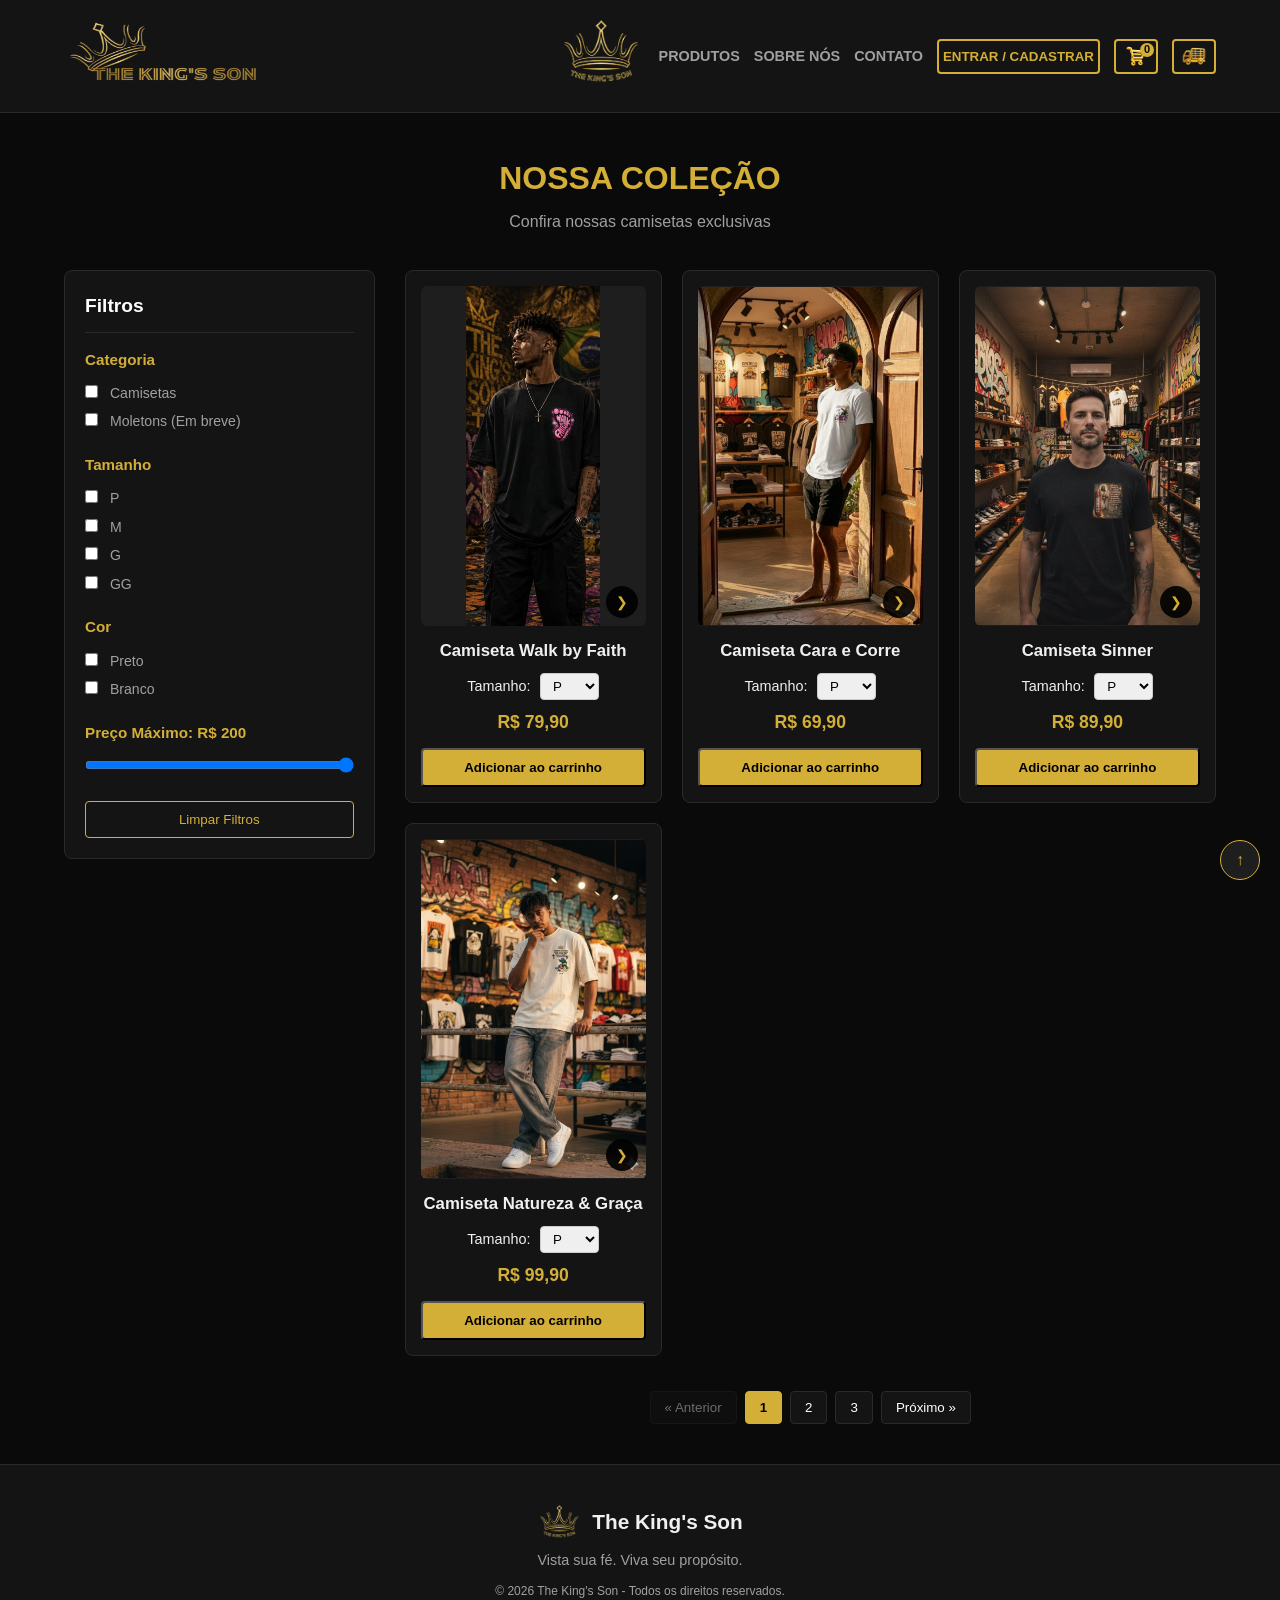
<file: produtos.html>
<!DOCTYPE html>
<html lang="pt-BR">
<head>
    <meta charset="UTF-8">
    <meta name="viewport" content="width=device-width, initial-scale=1.0">
    <meta name="keywords" content="moda cristã, roupas cristãs, moda evangélica masculina, roupas evangélicas modernas, streetwear cristão, vestuário cristão, camiseta cristã, camiseta evangélica masculina, camiseta com frase bíblica, camiseta com estampa de Jesus, camiseta cristã streetwear, camiseta cristã personalizada, moletom cristão, moletom evangélico, blusa de frio cristã, moletom com frase bíblica, roupas cristãs de inverno, roupas cristãs streetwear, camiseta gospel estilosa, moda cristã urbana, roupas com mensagens de fé, camiseta cristã masculina e The King's Son roupas cristãs">
    <meta name="author" content="Carmen Caroline, Guilherme Lucca, Maryane Aparecida">
    <meta property="og:title" content="The King's Son | Vista sua Fé">
    <meta property="og:description" content="Moda cristã com identidade, estilo e propósito. Conheça a The King's Son e expresse sua fé através do seu estilo.">
    <meta property="og:type" content="website">
    <meta name="robots" content="index, follow">
    <title>The King's Son | Produtos</title>
    <link rel="stylesheet" href="style.css">
</head>
<body id="topo">
    <!-- CABEÇALHO DA PÁGINA -->
    <header>
        <div class="logo">
            <img src="./imagens/logotexto.png" alt="Logo da Loja">
        </div>
        <nav aria-label="Navegação Principal">
            <a href="./index.html"><img class="logoinicio" src="./imagens/logopng.png" alt="Logo da marca The King's Son" title="Início"></a>
            <a href="#topo">PRODUTOS</a>
            <a href="./sobrenos.html">SOBRE NÓS</a>
            <a href="./contato.html">CONTATO</a>
            <button type="button" id="botao-login-modal" class="botao-entrar">ENTRAR / CADASTRAR</button>
            <button type="button" id="botao-carrinho" class="botao-carrinho" aria-label="Abrir carrinho de compras">
                <img src="./imagens/carrinho.png" alt="Carrinho de compras" class="icone-carrinho-img" title="Meu Carrinho">
                <span id="contador-carrinho" class="contador-carrinho">0</span>
            </button>
            <button type="button" id="botao-pedidos" class="botao-pedidos" aria-label="Abrir meus pedidos">
                <a href="./meuspedidos.html"><img src="./imagens/caminhao.png" alt="Minhas compras" class="icone-pedidos-img" title="Meus pedidos"></a>
            </button>
        </nav>
    </header>
    <!-- CORPO DA PÁGINA -->
    <main>
        <section id="produtos" class="produtos">
            <h2>NOSSA COLEÇÃO</h2>
            <p class="subtitulo">Confira nossas camisetas exclusivas</p>
            <div class="produtos-container">
                <!-- PAINEL DE FILTROS -->
                <aside class="painel-filtros" aria-label="Filtros de produtos">
                    <h3>Filtros</h3>
                    <div class="grupo-filtro">
                        <h4>Categoria</h4>
                        <label><input type="checkbox" name="tipo_produto" value="camiseta"> Camisetas</label>
                        <label><input type="checkbox" name="tipo_produto" value="moleton"> Moletons (Em breve)</label>
                    </div>
                    <div class="grupo-filtro">
                        <h4>Tamanho</h4>
                        <label><input type="checkbox" name="tamanho" value="P"> P</label>
                        <label><input type="checkbox" name="tamanho" value="M"> M</label>
                        <label><input type="checkbox" name="tamanho" value="G"> G</label>
                        <label><input type="checkbox" name="tamanho" value="GG"> GG</label>
                    </div>
                    <div class="grupo-filtro">
                        <h4>Cor</h4>
                        <label><input type="checkbox" name="cor" value="preto"> Preto</label>
                        <label><input type="checkbox" name="cor" value="branco"> Branco</label>
                    </div>
                    <div class="grupo-filtro">
                        <h4>Preço Máximo: R$ <span id="valor-preco">200</span></h4>
                        <input type="range" id="filtro-preco" min="30" max="200" step="10" value="200" aria-label="Selecione o preço máximo">
                    </div>
                    <button type="button" id="limpar-filtros" class="botao-limpar">Limpar Filtros</button>
                </aside>
                <!-- ÁREA DOS CARDS DE PRODUTOS -->
                <div class="catalogo-wrapper">
                    <div class="lista-produtos" id="lista-produtos">
                        <!-- Produtos renderizados via JS -->
                    </div>
                    <!-- CONTROLES DE PAGINAÇÃO -->
                    <div class="paginacao" id="paginacao">
                        <!-- Botões gerados via JS -->
                    </div>
                </div>
            </div>
        </section>
    </main>
    <!-- MODAL DE LOGIN E CADASTRO -->
    <div id="modal-auth" class="modal-container" role="dialog" aria-modal="true" aria-labelledby="titulo-modal">
        <div class="modal-conteudo">
            <button type="button" class="fechar-modal" id="fechar-modal" aria-label="Fechar modal">&times;</button>
            <div class="modal-abas">
                <button type="button" class="aba-botao ativa" id="aba-login">Entrar</button>
                <button type="button" class="aba-botao" id="aba-cadastro">Cadastrar</button>
            </div>
            <form id="form-login" class="form-auth ativa">
                <h3 id="titulo-modal">Acesse sua conta</h3>
                <div class="grupo-input">
                    <label for="login-email">E-mail</label>
                    <input type="email" id="login-email" required placeholder="seu@email.com" autocomplete="email">
                </div>
                <div class="grupo-input">
                    <label for="login-senha">Senha</label>
                    <input type="password" id="login-senha" required placeholder="********" autocomplete="current-password">
                </div>
                <button type="submit" class="botao-submit">ENTRAR</button>
            </form>
            <form id="form-cadastro" class="form-auth">
                <h3>Crie sua conta</h3>
                <div class="grupo-input">
                    <label for="cad-nome">Nome Completo</label>
                    <input type="text" id="cad-nome" required placeholder="Seu nome" autocomplete="name">
                </div>
                <div class="grupo-input">
                    <label for="cad-email">E-mail</label>
                    <input type="email" id="cad-email" required placeholder="seu@email.com" autocomplete="email">
                </div>
                <div class="grupo-input">
                    <label for="cad-senha">Senha</label>
                    <input type="password" id="cad-senha" required placeholder="Mínimo 6 caracteres" minlength="6" autocomplete="new-password">
                </div>
                <button type="submit" class="botao-submit">CRIAR CONTA</button>
            </form>
        </div>
    </div>
    <div id="carrinho-modal" class="carrinho-drawer" role="dialog" aria-modal="true" aria-label="Carrinho de Compras">
        <div class="carrinho-conteudo">
            <div class="carrinho-cabecalho">
                <h3>Seu Carrinho</h3>
                <button type="button" id="fechar-carrinho" aria-label="Fechar carrinho">&times;</button>
            </div>
            <div id="itens-carrinho" class="carrinho-itens">
                <!-- Os itens serão inseridos via JS -->
            </div>
            <div class="carrinho-rodape">
                <p>Total: <strong>R$ <span id="total-carrinho">0,00</span></strong></p>
                <a href="finalizarcompra.html" id="botao-finalizar-compra" class="botao-comprar">Finalizar Compra</a>
            </div>
        </div>
    </div>
    <!-- RODAPÉ DA PÁGINA -->
    <footer>
        <div class="footer-marca">
            <img src="./imagens/logopng.png" alt="Logo The King's Son">
            <h3>The King's Son</h3>
        </div>
        <p>Vista sua fé. Viva seu propósito.</p>
        <p class="copyright">© 2026 The King's Son - Todos os direitos reservados.</p>
    </footer>
    <a href="#topo" class="voltar-topo" aria-label="Voltar ao topo da página" title="Voltar ao topo">↑</a>
    <!-- SCRIPTS EXTERNOS -->
    <script type="text/javascript" src="script.js"></script>
</body>
</html>
</file>
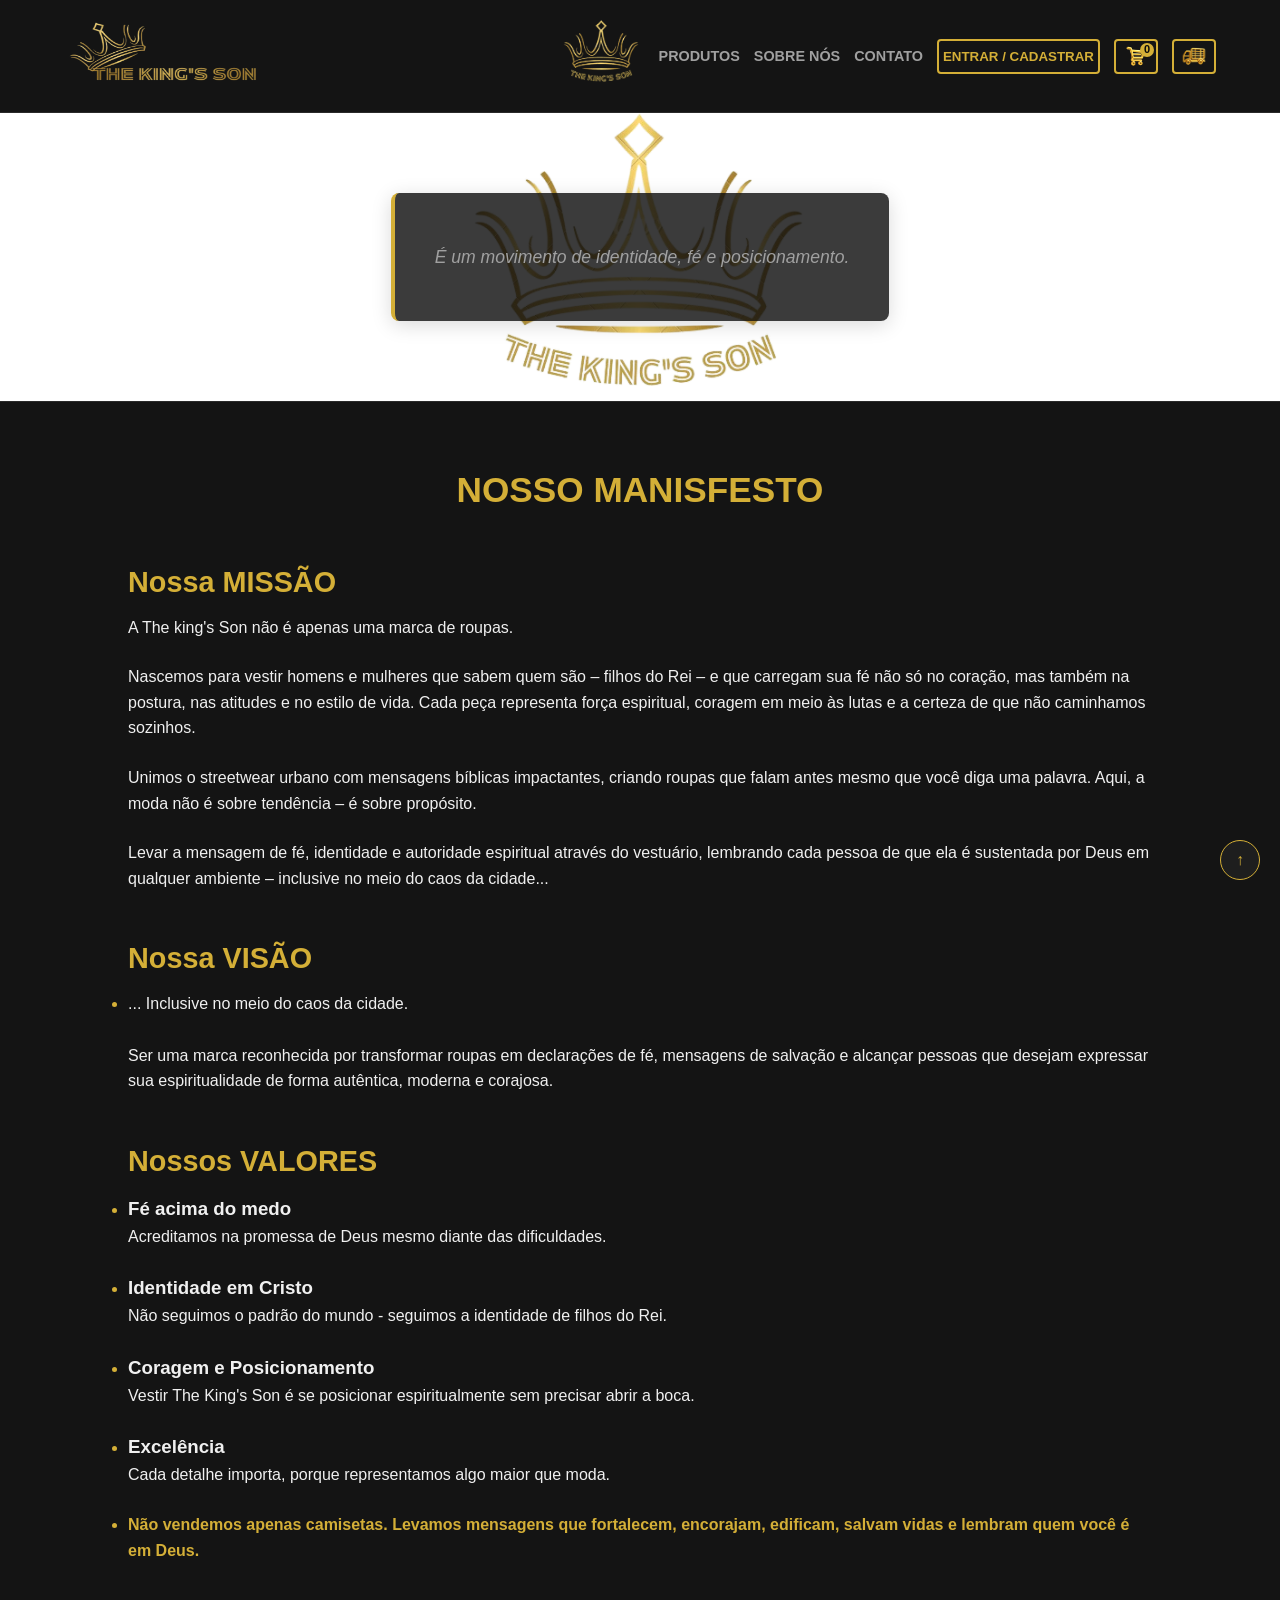
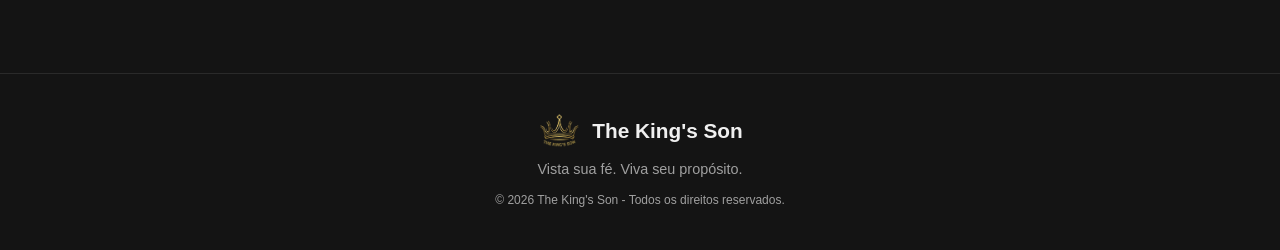
<file: sobrenos.html>
<!DOCTYPE html>
<html lang="pt-BR">
<head>
    <meta charset="UTF-8">
    <meta name="viewport" content="width=device-width, initial-scale=1.0">
    <meta name="keywords" content="moda cristã, roupas cristãs, moda evangélica masculina, roupas evangélicas modernas, streetwear cristão, vestuário cristão, camiseta cristã, camiseta evangélica masculina, camiseta com frase bíblica, camiseta com estampa de Jesus, camiseta cristã streetwear, camiseta cristã personalizada, moletom cristão, moletom evangélico, blusa de frio cristã, moletom com frase bíblica, roupas cristãs de inverno, roupas cristãs streetwear, camiseta gospel estilosa, moda cristã urbana, roupas com mensagens de fé, camiseta cristã masculina e The King's Son roupas cristãs">
    <meta name="author" content="Carmen Caroline, Guilherme Lucca, Maryane Aparecida">
    <meta property="og:title" content="The King's Son | Vista sua Fé">
    <meta property="og:description" content="Moda cristã com identidade, estilo e propósito. Conheça a The King's Son e expresse sua fé através do seu estilo.">
    <meta property="og:type" content="website">
    <meta name="robots" content="index, follow">
    <title>The King's Son | Sobre Nós</title>
    <link rel="stylesheet" href="style.css">
</head>
<body id="topo">
    <!-- CABEÇALHO DA PÁGINA -->
    <header>
        <div class="logo">
            <img src="./imagens/logotexto.png" alt="Logo da Loja">
        </div>
        <nav aria-label="Navegação Principal">
            <a href="./index.html"><img class="logoinicio" src="./imagens/logopng.png" alt="Logo da marca The King's Son" title="Início"></a>
            <a href="./produtos.html">PRODUTOS</a>
            <a href="#topo">SOBRE NÓS</a>
            <a href="./contato.html">CONTATO</a>
            <button type="button" id="botao-login-modal" class="botao-entrar">ENTRAR / CADASTRAR</button>
            <!-- Botão de acionamento do carrinho ajustado para corresponder ao JS -->
            <button type="button" id="botao-carrinho" class="botao-carrinho" aria-label="Abrir carrinho de compras">
                <img src="./imagens/carrinho.png" alt="Carrinho de compras" class="icone-carrinho-img" title="Meu Carrinho">
                <!-- Contador de itens sobreposto -->
                <span id="contador-carrinho" class="contador-carrinho">0</span>
            </button>
            <button type="button" id="botao-pedidos" class="botao-pedidos" aria-label="Abrir meus pedidos">
                <a href="./meuspedidos.html"><img src="./imagens/caminhao.png" alt="Minhas compras" class="icone-pedidos-img" title="Meus pedidos"></a>
            </button>
        </nav>
    </header>
    <main>
        <!-- FAIXA DE INTRODUÇÃO -->
        <section class="faixa-intro">
            <div class="intro">
                <p>É um movimento de identidade, fé e posicionamento.</p>
            </div>
        </section>
        <!-- SEÇÃO DE MANIFESTOS, MISSÃO, VISÃO E VALORES -->
        <section class="manifestos-container">
            <h2>NOSSO MANISFESTO</h2>
            <div class="grid-manifestos">
                <article class="card-manifesto">
                    <span class="titulo-manifesto">Nossa MISSÃO</span>
                    <p>A The king's Son não é apenas uma marca de roupas.</p>
                    <p>Nascemos para vestir homens e mulheres que sabem quem são – filhos do Rei – e que carregam sua fé não só no coração, mas também na postura, nas atitudes e no estilo de vida. Cada peça representa força espiritual, coragem em meio às lutas e a certeza de que não caminhamos sozinhos.</p>
                    <p>Unimos o streetwear urbano com mensagens bíblicas impactantes, criando roupas que falam antes mesmo que você diga uma palavra. Aqui, a moda não é sobre tendência – é sobre propósito.</p>
                    <p>Levar a mensagem de fé, identidade e autoridade espiritual através do vestuário, lembrando cada pessoa de que ela é sustentada por Deus em qualquer ambiente – inclusive no meio do caos da cidade...</p>
                </article>
                <article class="card-manifesto">
                    <span class="titulo-manifesto">Nossa VISÃO</span>
                    <ul>
                        <li>... Inclusive no meio do caos da cidade.</li>
                    </ul>
                    <br>
                    <p>Ser uma marca reconhecida por transformar roupas em declarações de fé, mensagens de salvação e alcançar pessoas que desejam expressar sua espiritualidade de forma autêntica, moderna e corajosa.</p>
                </article>
                <article class="card-manifesto">
                    <span class="titulo-manifesto">Nossos VALORES</span>
                    <ul>
                        <li><h3>Fé acima do medo</h3></li>
                        <p>Acreditamos na promessa de Deus mesmo diante das dificuldades.</p>
                        <li><h3>Identidade em Cristo</h3></li>
                        <p>Não seguimos o padrão do mundo - seguimos a identidade de filhos do Rei.</p>
                        <li><h3>Coragem e Posicionamento</h3></li>
                        <p>Vestir The King's Son é se posicionar espiritualmente sem precisar abrir a boca.</p>
                        <li><h3>Excelência</h3></li>
                        <p>Cada detalhe importa, porque representamos algo maior que moda.</p>
                        <li><h4>Não vendemos apenas camisetas. Levamos mensagens que fortalecem, encorajam, edificam, salvam vidas e lembram quem você é em Deus.</h4></li>
                    </ul>
                </article>
            </div>
        </section>
    </main>
    <!-- MODAL DE LOGIN E CADASTRO -->
    <div id="modal-auth" class="modal-container" role="dialog" aria-modal="true" aria-labelledby="titulo-modal">
        <div class="modal-conteudo">
            <button type="button" class="fechar-modal" id="fechar-modal" aria-label="Fechar modal">&times;</button>
            <div class="modal-abas">
                <button type="button" class="aba-botao ativa" id="aba-login">Entrar</button>
                <button type="button" class="aba-botao" id="aba-cadastro">Cadastrar</button>
            </div>
            <!-- FORMULÁRIO DE LOGIN -->
            <form id="form-login" class="form-auth ativa">
                <h3 id="titulo-modal">Acesse sua conta</h3>
                <div class="grupo-input">
                    <label for="login-email">E-mail</label>
                    <input type="email" id="login-email" required placeholder="seu@email.com" autocomplete="email">
                </div>
                <div class="grupo-input">
                    <label for="login-senha">Senha</label>
                    <input type="password" id="login-senha" required placeholder="********" autocomplete="current-password">
                </div>
                <button type="submit" class="botao-submit">ENTRAR</button>
            </form>
            <!-- FORMULÁRIO DE CADASTRO -->
            <form id="form-cadastro" class="form-auth">
                <h3>Crie sua conta</h3>
                <div class="grupo-input">
                    <label for="cad-nome">Nome Completo</label>
                    <input type="text" id="cad-nome" required placeholder="Seu nome" autocomplete="name">
                </div>
                <div class="grupo-input">
                    <label for="cad-email">E-mail</label>
                    <input type="email" id="cad-email" required placeholder="seu@email.com" autocomplete="email">
                </div>
                <div class="grupo-input">
                    <label for="cad-senha">Senha</label>
                    <input type="password" id="cad-senha" required placeholder="Mínimo 6 caracteres" minlength="6" autocomplete="new-password">
                </div>
                <button type="submit" class="botao-submit">CRIAR CONTA</button>
            </form>
        </div>
    </div>
    <!-- GAVETA LATERAL DO CARRINHO -->
    <div id="carrinho-modal" class="carrinho-drawer" role="dialog" aria-modal="true" aria-label="Carrinho de Compras">
        <div class="carrinho-conteudo">
            <div class="carrinho-cabecalho">
                <h3>Seu Carrinho</h3>
                <button type="button" id="fechar-carrinho" aria-label="Fechar carrinho">&times;</button>
            </div>
            <div id="itens-carrinho" class="carrinho-itens">
                <!-- Os itens serão inseridos via JS -->
            </div>
            <div class="carrinho-rodape">
                <p>Total: <strong>R$ <span id="total-carrinho">0,00</span></strong></p>
                <a href="finalizarcompra.html" id="botao-finalizar-compra" class="botao-comprar">Finalizar Compra</a>
            </div>
        </div>
    </div>
    <!-- RODAPÉ DA PÁGINA -->
    <footer>
        <div class="footer-marca">
            <img src="./imagens/logopng.png" alt="Logo The King's Son">
            <h3>The King's Son</h3>
        </div>
        <p>Vista sua fé. Viva seu propósito.</p>
        <p class="copyright">© 2026 The King's Son - Todos os direitos reservados.</p>
    </footer>
    <!-- BOTÃO VOLTAR AO TOPO -->
    <a href="#topo" class="voltar-topo" aria-label="Voltar ao topo da página" title="Voltar ao topo">↑</a>
    <!-- SCRIPTS EXTERNOS -->
    <script type="text/javascript" src="script.js"></script>
</body>
</html>
</file>
<file: style.css>
/* ========================================================== */
/* 1. SEU CÓDIGO ORIGINAL DE COMPUTADOR (FICA VALENDO PARA PC) */
/* ========================================================== */
* {
    margin: 0;
    padding: 0;
    box-sizing: border-box;
}

html {
    scroll-behavior: smooth;
}

body {
    background-color: #0a0a0a;
    color: #f0f0f0;
    font-family: Arial, sans-serif;
    line-height: 1.6;
}

header {
    display: flex;
    justify-content: space-between;
    align-items: center;
    padding: 20px 5%;
    background-color: #141414;
    position: sticky;
    top: 0;
    z-index: 1000;
    border-bottom: 1px solid #2a2a2a;
}

.logoinicio {
    height: 65px;
    width: auto;
}

.logo img {
    height: 60px;
    width: 200px;
}

nav {
    display: flex;
    align-items: center;
    gap: 14px;
}

nav a {
    color: #a0a0a0;
    text-decoration: none;
    font-weight: bold;
    font-size: 0.9rem;
    transition: color 0.3s;
}

nav a:hover {
    color: #d4af37;
}

.botao-entrar {
    background-color: transparent;
    color: #d4af37;
    border: 2px solid #d4af37;
    padding: 8px 4px;
    font-weight: bold;
    cursor: pointer;
    border-radius: 4px;
    transition: background-color 0.3s, color 0.3s;
}

.botao-entrar:hover {
    background-color: #d4af37;
    color: #0a0a0a;
}

.modal-container {
    display: none;
    position: fixed;
    top: 0;
    left: 0;
    width: 100%;
    height: 100%;
    background-color: rgba(0, 0, 0, 0.8);
    z-index: 2000;
    align-items: center;
    justify-content: center;
}

.modal-container.ativo {
    display: flex;
}

.modal-conteudo {
    background-color: #1e1e1e;
    width: 90%;
    max-width: 400px;
    padding: 30px;
    border-radius: 8px;
    border: 1px solid #d4af37;
    position: relative;
}

.fechar-modal {
    position: absolute;
    top: 10px;
    right: 15px;
    font-size: 1.5rem;
    color: #a0a0a0;
    cursor: pointer;
    background: none;
    border: none;
    transition: color 0.3s;
}

.fechar-modal:hover {
    color: #d4af37;
}

.modal-abas {
    display: flex;
    margin-bottom: 20px;
    border-bottom: 1px solid #2a2a2a;
}

.aba-botao {
    flex: 1;
    background: none;
    border: none;
    color: #a0a0a0;
    padding: 10px;
    font-size: 1rem;
    font-weight: bold;
    cursor: pointer;
    transition: color 0.3s, border-bottom 0.3s;
}

.aba-botao.ativa {
    color: #d4af37;
    border-bottom: 2px solid #d4af37;
}

.form-auth {
    display: none;
    flex-direction: column;
    gap: 15px;
}

.form-auth.ativa {
    display: flex;
}

.form-auth h3 {
    text-align: center;
    margin-bottom: 5px;
}

.grupo-input {
    display: flex;
    flex-direction: column;
    gap: 5px;
}

.grupo-input label {
    font-size: 0.85rem;
    color: #a0a0a0;
}

.grupo-input input {
    background-color: #141414;
    border: 1px solid #2a2a2a;
    padding: 10px;
    border-radius: 4px;
    color: #ffffff;
    font-size: 1rem;
    transition: border-color 0.3s;
}

.grupo-input input:focus {
    border-color: #d4af37;
    outline: none;
}

.botao-submit {
    background-color: #d4af37;
    color: #0a0a0a;
    border: none;
    padding: 12px;
    font-weight: bold;
    border-radius: 4px;
    cursor: pointer;
    margin-top: 10px;
    transition: background-color 0.3s;
}

.botao-submit:hover {
    background-color: #f3c623;
}

footer {
    text-align: center;
    padding: 40px 20px;
    background-color: #141414;
    border-top: 1px solid #2a2a2a;
}

.footer-marca {
    display: flex;
    justify-content: center;
    align-items: center;
    gap: 10px;
    margin-bottom: 10px;
}

footer img {
    width: 45px;
    height: auto;
}

footer h3 {
    font-size: 1.3rem;
    margin-bottom: 0;
}

footer p {
    color: #a0a0a0;
    font-size: 0.9rem;
}

footer .copyright {
    margin-top: 10px;
    font-size: 0.75rem;
}

.voltar-topo {
    position: fixed;
    bottom: 20px;
    right: 20px;
    background-color: #1e1e1e;
    color: #d4af37;
    border: 1px solid #d4af37;
    width: 40px;
    height: 40px;
    display: flex;
    align-items: center;
    justify-content: center;
    text-decoration: none;
    border-radius: 50%;
    font-weight: bold;
    transition: transform 0.3s, background-color 0.3s, color 0.3s;
}

.voltar-topo:hover {
    background-color: #d4af37;
    color: #0a0a0a;
    transform: translateY(-4px);
}

.botao-carrinho, .botao-pedidos {
    position: relative;
    display: inline-flex;
    align-items: center;
    justify-content: center;
    width: 44px;
    height: 35px;
    background: transparent;
    border: 2px solid #d4af37;
    border-radius: 4px;
    cursor: pointer;
    overflow: hidden;
}

#contador-carrinho {
    position: absolute;
    top: 2px;
    right: 2px;
    display: flex;
    align-items: center;
    justify-content: center;
    width: 14px;
    height: 14px;
    background-color: #d4af37;
    color: #0a0a0a;
    font-size: 11px;
    font-weight: bold;
    border-radius: 50%;
    line-height: 1;
}

.icone-carrinho-img, .icone-pedidos-img {
    width: 26px;
    height: 26px;
    object-fit: contain;
    display: block;
    transition: transform 0.2s ease;
}

.botao-carrinho:hover .icone-carrinho-img {
    transform: scale(1.08);
}

.carrinho-drawer {
    position: fixed;
    top: 0;
    right: -100%;
    width: 100%;
    max-width: 380px;
    height: 100%;
    background-color: #141414;
    border-left: 1px solid #2a2a2a;
    box-shadow: -5px 0 15px rgba(0, 0, 0, 0.5);
    z-index: 1000;
    transition: right 0.3s ease;
}

.carrinho-drawer.ativo {
    right: 0;
}

.carrinho-conteudo {
    display: flex;
    flex-direction: column;
    height: 100%;
    padding: 20px;
}

.carrinho-cabecalho {
    display: flex;
    justify-content: space-between;
    align-items: center;
    border-bottom: 1px solid #2a2a2a;
    padding-bottom: 15px;
}

.carrinho-cabecalho h3 {
    color: #d4af37;
    margin: 0;
}

#fechar-carrinho {
    background: none;
    border: none;
    color: #fff;
    font-size: 1.5rem;
    cursor: pointer;
    transition: color 0.2s ease;
}

#fechar-carrinho:hover {
    color: #d4af37;
}

.carrinho-itens {
    flex: 1;
    overflow-y: auto;
    margin: 20px 0;
}

.item-carrinho {
    display: flex;
    align-items: center;
    gap: 15px;
    margin-bottom: 15px;
    padding-bottom: 15px;
    border-bottom: 1px solid #2a2a2a;
}

.item-carrinho img {
    width: 60px;
    height: 60px;
    object-fit: cover;
    border-radius: 4px;
}

.detalhes-item {
    flex: 1;
}

.detalhes-item h4 {
    font-size: 0.9rem;
    margin-bottom: 4px;
}

.controles-qtd {
    display: flex;
    align-items: center;
    gap: 8px;
    margin-top: 5px;
}

.controles-qtd button {
    background-color: #2a2a2a;
    border: none;
    color: #fff;
    width: 24px;
    height: 24px;
    border-radius: 4px;
    cursor: pointer;
    transition: background-color 0.2s ease;
}

.controles-qtd button:hover {
    background-color: #d4af37;
    color: #141414;
}

.remover-item {
    background: none;
    border: none;
    color: #ff6b6b;
    font-size: 1.2rem;
    cursor: pointer;
    transition: opacity 0.2s ease;
}

.remover-item:hover {
    opacity: 0.7;
}

.carrinho-rodape {
    border-top: 1px solid #2a2a2a;
    padding-top: 15px;
}

.carrinho-vazio {
    color: #a0a0a0;
    text-align: center;
    margin-top: 40px;
}

.botao-finalizar {
    display: flex;
    align-items: center;
    justify-content: center;
    width: 100%;
    height: 48px;
    padding: 0 16px;
    background-color: #d4af37;
    color: #0a0a0a;
    font-size: 16px;
    font-weight: bold;
    text-decoration: none;
    border-radius: 8px;
    border: none;
    cursor: pointer;
    transition: background-color 0.2s ease, transform 0.2s ease;
}

.botao-finalizar:hover {
    background-color: #c5a028;
    transform: translateY(-2px);
}

.banner {
    padding: 160px 20px;
    text-align: center;
    background-image: linear-gradient(rgba(30, 30, 30, 0.6), rgba(30, 30, 30, 0.6)), url(./imagens/produto1.jpg);
    background-repeat: no-repeat;
    background-position: center;
    background-size: contain;
    border-bottom: 1px solid #2a2a2a;
}

.banner-texto .frase {
    font-size: 0.9rem;
    color: #fff;
    font-weight: bold;
    margin-bottom: 10px;
}

.banner-texto h2 {
    font-size: 3rem;
    margin-bottom: 10px;
    color: #d4af37;
}

.banner-texto p {
    font-size: 1.1rem;
    color: #fff;
    margin-bottom: 30px;
}

.botao {
    display: inline-block;
    background-color: #d4af37;
    color: #0a0a0a;
    padding: 12px 28px;
    font-weight: bold;
    text-decoration: none;
    border-radius: 4px;
    transition: transform 0.3s, background-color 0.3s;
}

.botao:hover {
    background-color: #f3c623;
    transform: translateY(-3px);
}

.faixa-intro {
    padding: 80px 20px;
    display: flex;
    justify-content: center;
    background-image: url(./imagens/logopng.png);
    background-repeat: no-repeat;
    background-position: center;
    background-size: contain;
    background-color: #fff;
    border-bottom: 1px solid #2a2a2a;
}

.intro {
    max-width: 800px;
    background-color: rgba(10, 10, 10, 0.8);
    padding: 50px 40px;
    border-radius: 8px;
    text-align: center;
    box-shadow: 0 4px 20px rgba(0, 0, 0, 0.15);
    border-left: 4px solid #d4af37;
    color: #a0a0a0;
}

.intro p {
    font-size: 1.1rem;
    font-style: italic;
    max-width: 800px;
    margin: 0 auto;
}

.produtos {
    padding: 40px 5%;
    scroll-margin-top: 80px;
}

.produtos h2 {
    text-align: center;
    font-size: 2rem;
    margin-bottom: 5px;
    color: #d4af37;
}

.subtitulo {
    text-align: center;
    color: #a0a0a0;
    margin-bottom: 35px;
}

.produtos-container {
    display: flex;
    flex-wrap: wrap;
    gap: 30px;
    align-items: flex-start;
}

.painel-filtros {
    flex: 1 1 240px;
    background-color: #141414;
    border: 1px solid #2a2a2a;
    border-radius: 8px;
    padding: 20px;
}

.painel-filtros h3 {
    font-size: 1.2rem;
    color: #fff;
    border-bottom: 1px solid #2a2a2a;
    padding-bottom: 10px;
    margin-bottom: 15px;
}

.grupo-filtro {
    margin-bottom: 20px;
}

.grupo-filtro h4 {
    font-size: 0.95rem;
    color: #d4af37;
    margin-bottom: 10px;
}

.grupo-filtro label {
    display: block;
    font-size: 0.88rem;
    color: #a0a0a0;
    margin-bottom: 6px;
    cursor: pointer;
}

.grupo-filtro input[type="checkbox"] {
    margin-right: 8px;
}

.grupo-filtro input[type="range"] {
    width: 100%;
}

.botao-limpar {
    width: 100%;
    padding: 10px;
    background-color: transparent;
    color: #d4af37;
    border: 1px solid #d4af37;
    border-radius: 4px;
    cursor: pointer;
    transition: background-color 0.3s, color 0.3s;
}

.botao-limpar:hover {
    background-color: #2a1212;
    color: #ff6b6b;
}

.catalogo-wrapper {
    flex: 3 1 600px;
}

.lista-produtos {
    display: grid;
    grid-template-columns: repeat(auto-fill, minmax(220px, 1fr));
    gap: 20px;
}

.produto {
    background-color: #141414;
    border: 1px solid #2a2a2a;
    border-radius: 8px;
    padding: 15px;
    text-align: center;
    transition: border-color 0.3s, transform 0.3s;
}

.produto:hover {
    border-color: #d4af37;
    transform: translateY(-4px);
}

.produto-imagem {
    position: relative;
    width: 100%;
    height: 340px;
    background-color: #1e1e1e;
    border-radius: 6px;
    overflow: hidden;
    margin-bottom: 12px;
}

.produto-imagem img {
    width: 100%;
    height: 100%;
    object-fit: contain;
}

.produto-imagem .img-frente {
    display: block;
    transition: opacity 0.3s ease-in-out;
}

.produto-imagem .img-verso {
    position: absolute;
    top: 0;
    left: 0;
    opacity: 0;
    transition: opacity 0.3s ease-in-out;
}

.btn-trocar-foto {
    position: absolute;
    bottom: 8px;
    right: 8px;
    background-color: rgba(0, 0, 0, 0.9);
    color: #d4af37;
    border: none;
    border-radius: 50%;
    width: 32px;
    height: 32px;
    cursor: pointer;
    display: flex;
    align-items: center;
    justify-content: center;
    font-size: 14px;
    z-index: 10;
    transition: transform 0.3s ease, background-color 0.2s ease;
}

.btn-trocar-foto:hover {
    background-color: rgba(0, 0, 0, 0.9);
    border: 1px solid #d4af37;
}

.produto-imagem.mostrar-verso .img-verso {
    opacity: 1;
}

.produto-imagem.mostrar-verso .img-frente {
    opacity: 0;
}

.produto-imagem.mostrar-verso .btn-trocar-foto {
    transform: rotate(180deg);
}

.produto h3 {
    font-size: 1.05rem;
    margin-bottom: 6px;
}

.produto p {
    font-size: 0.85rem;
    color: #a0a0a0;
    margin-bottom: 10px;
}

.produto strong {
    display: block;
    font-size: 1.1rem;
    color: #d4af37;
    margin-bottom: 12px;
}

.botao-comprar {
    display: block;
    padding: 10px;
    background-color: #d4af37;
    color: #000000;
    font-weight: bold;
    text-decoration: none;
    border-radius: 4px;
    transition: background-color 0.3s;
    width: 100%;
}

.botao-comprar:hover {
    background-color: #f3c623;
}

.paginacao {
    display: flex;
    justify-content: center;
    align-items: center;
    gap: 8px;
    margin-top: 35px;
}

.paginacao button {
    padding: 8px 14px;
    background-color: #141414;
    border: 1px solid #2a2a2a;
    color: #ffffff;
    border-radius: 4px;
    cursor: pointer;
    transition: background-color 0.3s, border-color 0.3s;
}

.paginacao button:hover:not(:disabled) {
    border-color: #d4af37;
    color: #d4af37;
}

.paginacao button.ativa {
    background-color: #d4af37;
    color: #000000;
    border-color: #d4af37;
    font-weight: bold;
}

.paginacao button:disabled {
    opacity: 0.4;
    cursor: not-allowed;
}

.manifestos-container {
    padding: 60px 10%;
    background-color: #141414;
}

.manifestos-container p {
    margin-bottom: 1.5rem;
}

.manifestos-container h2 {
    text-align: center;
    font-size: 2.2rem;
    margin-bottom: 40px;
    color: #d4af37;
}

.manifestos-container h4 {
    color: #d4af37;
}

.grid-manifestos {
    display: flex;
    flex-wrap: wrap;
    gap: 20px;
    margin-bottom: 50px;
}

.titulo-manifesto {
    font-size: 1.8rem;
    font-weight: bold;
    color: #d4af37;
    display: block;
    margin-bottom: 10px;
}

ul li::marker {
    color: #d4af37;
}

.contato-secao {
    padding: 80px 5%;
    background-color: #0a0a0a;
}

.contato-container {
    max-width: 1100px;
    margin: 0 auto;
}

.contato-header {
    text-align: center;
    margin-bottom: 40px;
}

.contato-header h2 {
    font-size: 2.2rem;
    margin-bottom: 10px;
    color: #d4af37;
}

.contato-header p {
    color: #a0a0a0;
    font-size: 1rem;
    max-width: 600px;
    margin: 0 auto;
}

.contato-conteudo {
    display: flex;
    flex-wrap: wrap;
    gap: 40px;
    justify-content: space-between;
}

.contato-info {
    flex: 1 1 320px;
    display: flex;
    flex-direction: column;
    gap: 20px;
}

.info-card {
    display: flex;
    align-items: center;
    gap: 15px;
    background-color: #141414;
    padding: 27px;
    border-radius: 6px;
    border: 1px solid #2a2a2a;
    transition: border-color 0.3s, transform 0.3s;
}

.info-card:hover {
    border-color: #d4af37;
    transform: translateY(-2px);
}

.info-img {
    width: 40px;
    height: 40px;
    object-fit: contain;
    flex-shrink: 0;
    border-radius: 40%;
    border: 1px solid #d4af37;
    padding: 4px;
}

.info-texto h3 {
    font-size: 1.1rem;
    color: #ffffff;
    margin-bottom: 2px;
}

.info-texto p {
    font-size: 0.85rem;
    color: #a0a0a0;
}

.link-destaque {
    color: #d4af37;
    text-decoration: none;
    font-weight: bold;
    font-size: 0.95rem;
    display: inline-block;
    margin-top: 4px;
    transition: color 0.3s;
}

.link-destaque:hover {
    color: #f3c623;
}

.contato-form {
    flex: 1 1 420px;
    background-color: #141414;
    padding: 30px;
    border-radius: 8px;
    border: 1px solid #2a2a2a;
    display: flex;
    flex-direction: column;
    gap: 15px;
}

.contato-form h3 {
    font-size: 1.4rem;
    color: #ffffff;
    margin-bottom: 10px;
}

.grupo-input select, .grupo-input textarea {
    background-color: #1e1e1e;
    border: 1px solid #2a2a2a;
    padding: 12px;
    border-radius: 4px;
    color: #ffffff;
    font-size: 0.95rem;
    font-family: inherit;
    transition: border-color 0.3s;
}

.grupo-input select:focus, .grupo-input textarea:focus {
    border-color: #d4af37;
    outline: none;
}

.grupo-input textarea {
    resize: vertical;
}

.checkout-secao {
    padding: 50px 5%;
    max-width: 1200px;
    margin: 0 auto;
}

.checkout-header {
    text-align: center;
    margin-bottom: 40px;
}

.checkout-header h2 {
    font-size: 2.2rem;
    color: #d4af37;
    margin-bottom: 5px;
}

.checkout-container {
    display: flex;
    flex-wrap: wrap;
    gap: 30px;
    align-items: flex-start;
}

.checkout-container .formulario {
    flex: 1 1 500px;
    background-color: #141414;
    border: 1px solid #2a2a2a;
    border-radius: 8px;
    padding: 30px;
}

.checkout-container .formulario h3 {
    font-size: 1.3rem;
    color: #d4af37;
    border-bottom: 1px solid #2a2a2a;
    padding-bottom: 12px;
    margin-bottom: 20px;
}

.campo-duplo {
    display: flex;
    gap: 15px;
    flex-wrap: wrap;
}

.campo-duplo .grupo-input {
    flex: 1;
    min-width: 140px;
}

.campo-duplo .flex-2 {
    flex: 2;
    min-width: 220px;
}

.botao-checkout {
    width: 100%;
    margin-top: 20px;
    font-size: 1rem;
    letter-spacing: 1px;
}

.checkout-container .resumo {
    flex: 1 1 350px;
    background-color: #141414;
    border: 1px solid #2a2a2a;
    border-radius: 8px;
    padding: 30px;
    position: sticky;
    top: 90px;
}

.checkout-container .resumo h3 {
    font-size: 1.3rem;
    color: #d4af37;
    border-bottom: 1px solid #2a2a2a;
    padding-bottom: 12px;
    margin-bottom: 20px;
}

.resumo-itens {
    max-height: 250px;
    overflow-y: auto;
    margin-bottom: 20px;
    padding-right: 5px;
}

.resumo-calculo {
    border-top: 1px solid #2a2a2a;
    padding-top: 15px;
    display: flex;
    flex-direction: column;
    gap: 12px;
}

.resumo-linha {
    display: flex;
    justify-content: space-between;
    font-size: 0.95rem;
    color: #a0a0a0;
}

.destaque-frete {
    color: #4cd137;
    font-weight: bold;
}

.resumo-linha.total {
    font-size: 1.2rem;
    font-weight: bold;
    color: #ffffff;
    border-top: 1px dashed #2a2a2a;
    padding-top: 12px;
    margin-top: 5px;
}

.resumo-linha.total #total-checkout {
    color: #d4af37;
}

.voltar-loja {
    display: inline-block;
    margin-top: 25px;
    color: #a0a0a0;
    text-decoration: none;
    font-size: 0.9rem;
    transition: color 0.3s ease;
}

.voltar-loja:hover {
    color: #d4af37;
}

.escondido {
    display: none !important;
}

.box-dinamica-pagamento {
    background-color: #1e1e1e;
    border: 1px solid #2a2a2a;
    border-left: 3px solid #d4af37;
    border-radius: 6px;
    padding: 20px;
    margin-top: 15px;
    margin-bottom: 20px;
    animation: fadeIn 0.3s ease-in-out;
}

.box-dinamica-pagamento h4 {
    color: #d4af37;
    font-size: 1.05rem;
    margin-bottom: 15px;
}

.opcional {
    font-size: 0.75rem;
    color: #888888;
    font-weight: normal;
}

.instrucao-pix {
    font-size: 0.9rem;
    color: #cccccc;
    margin-bottom: 12px;
}

.container-codigo-pix {
    display: flex;
    gap: 10px;
    align-items: center;
}

.container-codigo-pix input {
    flex: 1;
    background-color: #141414;
    border: 1px solid #2a2a2a;
    color: #d4af37;
    padding: 10px;
    font-family: monospace;
    font-size: 0.85rem;
    border-radius: 4px;
    user-select: all;
}

.botao-copiar-pix {
    background-color: #d4af37;
    color: #0a0a0a;
    border: none;
    padding: 10px 16px;
    font-weight: bold;
    border-radius: 4px;
    cursor: pointer;
    white-space: nowrap;
    transition: background-color 0.2s;
}

.botao-copiar-pix:hover {
    background-color: #f3c623;
}

.mensagem-copiado {
    display: block;
    color: #4cd137;
    font-size: 0.85rem;
    margin-top: 8px;
    font-weight: bold;
}

@keyframes fadeIn {
    from {
        opacity: 0;
        transform: translateY(-8px);
    }
    to {
        opacity: 1;
        transform: translateY(0);
    }
}

.secao-pedidos {
    max-width: 1200px;
    margin: 2rem auto;
    padding: 0 1rem;
}

.card-pedido {
    border: 2px solid #d4af37;
    border-radius: 8px;
    padding: 1rem;
    margin-bottom: 1.5rem;
    background-color: rgba(255, 255, 255, 0.3);
    box-shadow: 0 2px 4px rgba(0, 0, 0, 0.05);
}

.header-pedido {
    display: flex;
    justify-content: space-between;
    align-items: center;
    border-bottom: 1px solid #d4af37;
    padding-bottom: 0.5rem;
    margin-bottom: 1rem;
}

.data-pedido {
    font-size: 0.85rem;
    color: #a0a0a0;
    margin-left: 0.5rem;
}

.status-pedido {
    background-color: #d4af37;
    color: #0a0a0a;
    padding: 0.25rem 0.5rem;
    border-radius: 4px;
    font-size: 0.85rem;
}

.item-pedido-linha {
    display: flex;
    justify-content: space-between;
    padding: 0.3rem 0;
}

.footer-pedido {
    border-top: 1px solid #d4af37;
    margin-top: 1rem;
    padding-top: 0.5rem;
    text-align: right;
}

.mensagem-login-necessario {
    text-align: center;
    padding: 2rem;
    border: 1px dashed #ccc;
    border-radius: 8px;
}


/* ==========================================================
   THE KING'S SON — RESPONSIVIDADE PARA CELULAR
   ========================================================== */

@media screen and (max-width: 767px) {

    /* CONFIGURAÇÃO GERAL */

    *,
    *::before,
    *::after {
        box-sizing: border-box;
    }

    html,
    body {
        width: 100%;
        max-width: 100%;
        overflow-x: hidden;
        margin: 0;
    }

    body {
        font-size: 14px;
        line-height: 1.5;
    }

    img,
    video,
    iframe {
        max-width: 100%;
    }

    img {
        height: auto;
    }

    input,
    select,
    textarea,
    button {
        max-width: 100%;
        font: inherit;
    }

    button,
    a {
        -webkit-tap-highlight-color: transparent;
    }

    /* CABEÇALHO */

    header {
        display: flex;
        flex-direction: column;
        align-items: center;
        gap: 12px;
        width: 100%;
        padding: 12px;
    }

    .logo {
        display: flex;
        justify-content: center;
        align-items: center;
        width: 100%;
    }

    .logo img {
        width: auto;
        height: auto;
        max-width: 160px;
        max-height: 48px;
        object-fit: contain;
    }

    nav {
        display: flex;
        flex-wrap: wrap;
        justify-content: center;
        align-items: center;
        gap: 8px 12px;
        width: 100%;
    }

    nav a {
        font-size: 0.78rem;
        text-align: center;
        white-space: normal;
    }

    .botao-entrar,
    .botao-carrinho {
        display: inline-flex;
        justify-content: center;
        align-items: center;
        gap: 5px;
        min-height: 38px;
        padding: 7px 10px;
        font-size: 0.78rem;
    }

    /* SEÇÕES E ESPAÇAMENTOS */

    main,
    .banner,
    .faixa-intro,
    .manifestos-container,
    .contato-secao,
    .checkout-secao,
    .secao-pedidos,
    .produtos {
        width: 100%;
        max-width: 100%;
        min-width: 0;
        margin: 0;
        padding: 22px 14px;
    }

    /* BANNER INICIAL */

    .banner {
        min-height: 280px;
        display: flex;
        justify-content: center;
        align-items: center;
        background-size: cover;
        background-position: center;
        text-align: center;
    }

    .banner-texto {
        width: 100%;
        max-width: 100%;
        margin: 0 auto;
    }

    .banner-texto h1,
    .banner-texto h2 {
        font-size: clamp(1.5rem, 7vw, 2rem);
        line-height: 1.2;
        overflow-wrap: anywhere;
    }

    .banner-texto p {
        font-size: 0.9rem;
        line-height: 1.6;
    }

    /* SOBRE NÓS E MANIFESTO */

    .grid-manifestos {
        display: grid;
        grid-template-columns: minmax(0, 1fr);
        gap: 14px;
        width: 100%;
    }

    .card-manifesto {
        width: 100%;
        min-width: 0;
        padding: 18px;
    }

    .card-manifesto h2,
    .card-manifesto h3 {
        font-size: 1.1rem;
        line-height: 1.4;
    }

    .card-manifesto p {
        font-size: 0.9rem;
        line-height: 1.6;
    }

    /* CONTATO */

    .contato-conteudo,
    .contato-info,
    .contato-form {
        display: flex;
        flex-direction: column;
        width: 100%;
        max-width: 100%;
        min-width: 0;
        gap: 15px;
    }

    .contato-form input,
    .contato-form select,
    .contato-form textarea,
    .contato-form button {
        width: 100%;
        min-width: 0;
    }

    /* CATÁLOGO E FILTROS */

    .produtos-container {
        display: flex;
        flex-direction: column;
        align-items: stretch;
        gap: 18px;
        width: 100%;
        max-width: 100%;
    }

    .painel-filtros,
    .catalogo-wrapper {
        width: 100%;
        max-width: 100%;
        min-width: 0;
    }

    .painel-filtros {
        padding: 14px;
    }

    .painel-filtros input,
    .painel-filtros select {
        max-width: 100%;
    }

    /* DOIS PRODUTOS POR LINHA */

    .lista-produtos {
        display: grid;
        grid-template-columns: repeat(2, minmax(0, 1fr));
        align-items: stretch;
        gap: 10px;
        width: 100%;
        max-width: 100%;
        min-width: 0;
    }

    .produto {
        display: flex;
        flex-direction: column;
        width: 100%;
        min-width: 0;
        margin: 0;
        padding: 8px;
        overflow: hidden;
    }

    .produto-imagem {
        display: block;
        width: 100%;
        height: auto;
        aspect-ratio: 3 / 4;
        object-fit: cover;
        object-position: center;
    }

    .produto h3 {
        font-size: clamp(0.75rem, 3.4vw, 0.9rem);
        line-height: 1.4;
        overflow-wrap: anywhere;
    }

    .produto p {
        font-size: 0.8rem;
    }

    .produto strong {
        font-size: 0.9rem;
    }

    .botao-comprar {
        display: inline-flex;
        justify-content: center;
        align-items: center;
        width: 100%;
        min-width: 0;
        min-height: 38px;
        padding: 8px 5px;
        font-size: 0.76rem;
        line-height: 1.3;
        text-align: center;
        white-space: normal;
        overflow-wrap: anywhere;
    }

    #paginacao {
        display: flex;
        flex-wrap: wrap;
        justify-content: center;
        gap: 8px;
        width: 100%;
        margin-top: 18px;
    }

    #paginacao button {
        min-width: 36px;
        min-height: 36px;
    }

    /* ======================================================
       CARRINHO — CORREÇÃO DO ABRIR E FECHAR
       IMPORTANTE: NÃO DEIXAR right: 0 PERMANENTEMENTE!
       ====================================================== */

    .carrinho-drawer {
        position: fixed !important;
        top: 0 !important;
        right: -100% !important;
        bottom: 0 !important;
        left: auto !important;

        width: 100% !important;
        max-width: 420px !important;

        height: 100vh !important;
        height: 100dvh !important;

        margin: 0 !important;
        padding: 0 !important;

        background-color: #141414;
        overflow-x: hidden !important;
        overflow-y: auto !important;

        -webkit-overflow-scrolling: touch;
        overscroll-behavior: contain;

        border-left: 1px solid #2a2a2a;
        box-shadow: -5px 0 15px rgba(0, 0, 0, 0.5);

        z-index: 1000 !important;

        transition: right 0.3s ease;
        pointer-events: none;
    }

    /* O JavaScript adiciona .ativo ao clicar no carrinho */

    .carrinho-drawer.ativo {
        right: 0 !important;
        pointer-events: auto;
    }

    /* Conteúdo interno */

    .carrinho-conteudo {
        display: flex;
        flex-direction: column;
        width: 100%;
        max-width: 100%;
        min-width: 0;
        min-height: 100%;
        padding: 16px;
    }

    /* Cabeçalho e botão de fechar */

    .carrinho-cabecalho {
        display: flex;
        flex-shrink: 0;
        justify-content: space-between;
        align-items: center;
        gap: 12px;
        width: 100%;
        padding-bottom: 15px;
    }

    .carrinho-cabecalho h3 {
        font-size: 1.2rem;
    }

    #fechar-carrinho {
        display: inline-flex;
        align-items: center;
        justify-content: center;
        flex-shrink: 0;
        width: 42px;
        height: 42px;
        padding: 0;
        background: transparent;
        border: none;
        color: #fff;
        font-size: 1.8rem;
        cursor: pointer;
        pointer-events: auto;
        touch-action: manipulation;
    }

    /* Lista de produtos do carrinho */

    .carrinho-itens {
        flex: 1 0 auto;
        width: 100%;
        max-width: 100%;
        min-width: 0;
        margin: 16px 0;
        overflow-x: hidden;
        overflow-y: auto;
        -webkit-overflow-scrolling: touch;
    }

    .item-carrinho {
        display: flex;
        flex-wrap: wrap;
        align-items: center;
        gap: 10px;
        width: 100%;
        min-width: 0;
        padding: 12px 0;
    }

    .item-carrinho img {
        flex: 0 0 70px;
        width: 70px;
        height: 90px;
        max-width: 70px;
        object-fit: cover;
        border-radius: 6px;
    }

    .detalhes-item {
        flex: 1 1 100px;
        min-width: 0;
        overflow-wrap: anywhere;
    }

    .detalhes-item h4 {
        font-size: 0.95rem;
        line-height: 1.35;
        margin: 0 0 6px;
    }

    .detalhes-item p {
        font-size: 0.9rem;
        margin: 4px 0;
    }

    /* Botões de aumentar e diminuir */

    .controles-qtd {
        display: flex;
        flex-wrap: nowrap;
        align-items: center;
        gap: 8px;
        margin-top: 8px;
    }

    .controles-qtd button {
        display: inline-flex;
        justify-content: center;
        align-items: center;
        width: 38px;
        height: 38px;
        min-width: 38px;
        min-height: 38px;
        padding: 0;
        background-color: #2a2a2a;
        border: none;
        border-radius: 5px;
        color: #fff;
        font-size: 1.2rem;
        cursor: pointer;
        pointer-events: auto;
        touch-action: manipulation;
    }

    .controles-qtd span {
        min-width: 20px;
        text-align: center;
    }

    /* Botão de remover produto */

    .remover-item {
        display: inline-flex;
        justify-content: center;
        align-items: center;
        flex: 0 0 38px;
        width: 38px;
        height: 38px;
        min-width: 38px;
        min-height: 38px;
        padding: 0;
        background: transparent;
        border: none;
        color: #ff6b6b;
        font-size: 1.5rem;
        cursor: pointer;
        pointer-events: auto;
        touch-action: manipulation;
    }

    /* Rodapé do carrinho */

    .carrinho-rodape {
        flex-shrink: 0;
        width: 100%;
        margin-top: auto;
        padding-top: 15px;
        padding-bottom: env(safe-area-inset-bottom, 0px);
        background-color: #141414;
        border-top: 1px solid #2a2a2a;
    }

    .carrinho-rodape p {
        font-size: 1rem;
        margin: 0 0 12px;
    }

    .carrinho-rodape .botao-comprar,
    .carrinho-rodape .botao-finalizar {
        display: flex;
        justify-content: center;
        align-items: center;
        width: 100%;
        min-height: 44px;
        padding: 12px;
        text-align: center;
        text-decoration: none;
        overflow-wrap: anywhere;
        touch-action: manipulation;
    }

    /* CHECKOUT */

    .checkout-container {
        display: flex;
        flex-direction: column;
        align-items: stretch;
        gap: 20px;
        width: 100%;
        max-width: 100%;
    }

    .checkout-container .formulario,
    .checkout-container .resumo {
        width: 100%;
        max-width: 100%;
        min-width: 0;
        margin: 0;
        padding: 18px 14px;
    }

    .checkout-container .resumo {
        position: static;
    }

    .campo-duplo {
        display: flex;
        flex-direction: column;
        gap: 12px;
        width: 100%;
    }

    .campo-duplo .grupo-input,
    .campo-duplo .flex-2 {
        flex: 1 1 auto;
        width: 100%;
        max-width: 100%;
        min-width: 0;
    }

    .checkout-container input,
    .checkout-container select,
    .checkout-container textarea {
        width: 100%;
        max-width: 100%;
        min-width: 0;
        min-height: 42px;
        font-size: 16px;
    }

    /* PAGAMENTO PIX */

    #box-pagamento-pix {
        width: 100%;
        max-width: 100%;
        min-width: 0;
        padding: 12px;
        margin: 15px 0;
        overflow: hidden;
    }

    #box-pagamento-pix .container-codigo-pix {
        display: flex;
        flex-direction: column;
        align-items: stretch;
        gap: 10px;
        width: 100%;
        min-width: 0;
    }

    #box-pagamento-pix .container-codigo-pix input {
        width: 100%;
        max-width: 100%;
        min-width: 0;
        font-size: 14px;
    }

    #box-pagamento-pix .botao-copiar-pix {
        width: 100%;
        min-height: 42px;
        padding: 10px;
    }

    /* MODAIS DE LOGIN E CADASTRO */

    .modal-conteudo {
        width: calc(100% - 24px);
        max-width: 440px;
        max-height: 90vh;
        max-height: 90dvh;
        padding: 18px 14px;
        margin: auto;
        overflow-y: auto;
        overscroll-behavior: contain;
    }

    .modal-conteudo input,
    .modal-conteudo select,
    .modal-conteudo textarea {
        width: 100%;
        max-width: 100%;
        min-width: 0;
        min-height: 42px;
        font-size: 16px;
    }

    .modal-conteudo button {
        min-height: 40px;
    }

    /* RODAPÉ */

    footer {
        width: 100%;
        max-width: 100%;
        padding: 24px 14px;
        text-align: center;
    }

    footer p {
        font-size: 0.82rem;
        line-height: 1.6;
    }
}

/* ==========================================================
   CELULARES MUITO PEQUENOS — ATÉ 380PX
   ========================================================== */

@media screen and (max-width: 380px) {

    header {
        padding: 10px;
    }

    nav {
        gap: 7px 9px;
    }

    nav a {
        font-size: 0.72rem;
    }

    main {
        padding: 16px 10px;
    }

    .lista-produtos {
        gap: 8px;
    }

    .produto {
        padding: 6px;
    }

    .produto h3 {
        font-size: 0.74rem;
    }

    .botao-comprar {
        padding: 8px 3px;
        font-size: 0.7rem;
    }

    .carrinho-conteudo {
        padding: 12px;
    }

    .item-carrinho img {
        flex-basis: 60px;
        width: 60px;
        height: 80px;
        max-width: 60px;
    }

    .detalhes-item h4 {
        font-size: 0.85rem;
    }

    .controles-qtd {
        gap: 5px;
    }

    .controles-qtd button {
        width: 34px;
        height: 34px;
        min-width: 34px;
        min-height: 34px;
    }

    .modal-conteudo {
        width: calc(100% - 20px);
        padding: 16px 12px;
    }
}

/* ACESSIBILIDADE: REDUZ ANIMAÇÕES */

@media (max-width: 767px) and (prefers-reduced-motion: reduce) {

    *,
    *::before,
    *::after {
        animation-duration: 0.01ms !important;
        animation-iteration-count: 1 !important;
        transition-duration: 0.01ms !important;
        scroll-behavior: auto !important;
    }
}
</file>
